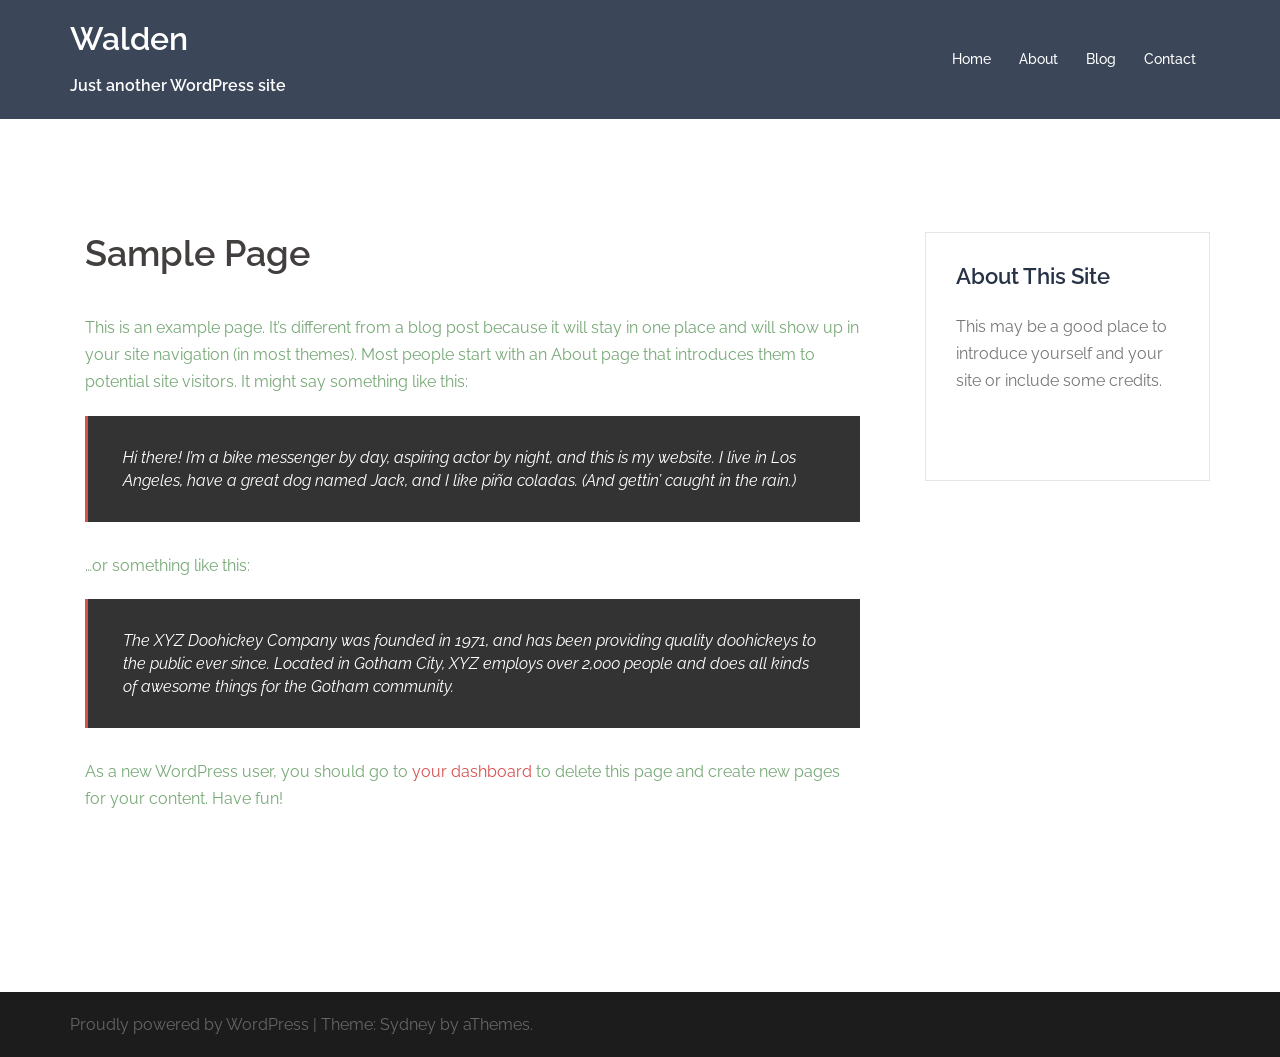
<file: index.html>
<!DOCTYPE html>
<html lang="en-US">
<head>
<meta charset="UTF-8">
<meta name="viewport" content="width=device-width, initial-scale=1">



<title>Walden – Just another WordPress site</title>
<link rel="dns-prefetch" href="//fonts.googleapis.com">
<link rel="dns-prefetch" href="//s.w.org">



<link rel="stylesheet" id="sydney-bootstrap-css" href="https://edgarodriguez.github.io/walden/wp-content/themes/sydney/css/bootstrap/bootstrap.min.css" type="text/css" media="all">
<link rel="stylesheet" id="wp-block-library-css" href="https://edgarodriguez.github.io/walden/wp-includes/css/dist/block-library/style.min.css" type="text/css" media="all">
<link rel="stylesheet" id="sydney-google-fonts-css" href="https://fonts.googleapis.com/css?family=Raleway%3A400%2C600&subset=latin&display=swap" type="text/css" media="all">
<link rel="stylesheet" id="sydney-style-css" href="https://edgarodriguez.github.io/walden/wp-content/themes/sydney/style.css" type="text/css" media="all">
<style id="sydney-style-inline-css" type="text/css">
.site-header { background-color:rgba(38,50,70,0.9);}
body, #mainnav ul ul a { font-family:Raleway;}
h1, h2, h3, h4, h5, h6, #mainnav ul li a, .portfolio-info, .roll-testimonials .name, .roll-team .team-content .name, .roll-team .team-item .team-pop .name, .roll-tabs .menu-tab li a, .roll-testimonials .name, .roll-project .project-filter li a, .roll-button, .roll-counter .name-count, .roll-counter .numb-count button, input[type="button"], input[type="reset"], input[type="submit"] { font-family:Raleway;}
.site-title { font-size:32px; }
.site-description { font-size:16px; }
#mainnav ul li a { font-size:14px; }
h1 { font-size:52px; }
h2 { font-size:42px; }
h3 { font-size:32px; }
h4 { font-size:25px; }
h5 { font-size:20px; }
h6 { font-size:18px; }
body { font-size:16px; }
.single .hentry .title-post { font-size:36px; }
.header-image { background-size:cover;}
.header-image { height:300px; }
.go-top:hover svg,.sydney_contact_info_widget span { fill:#d65050;}
.site-header.float-header { background-color:rgba(0,0,0,0.9);}
@media only screen and (max-width: 1024px) { .site-header { background-color:#000000;}}
.site-title a, .site-title a:hover { color:#ffffff}
.site-description { color:#ffffff}
#mainnav ul li a, #mainnav ul li::before { color:#ffffff}
#mainnav .sub-menu li a { color:#ffffff}
#mainnav .sub-menu li a { background:#1c1c1c}
.text-slider .maintitle, .text-slider .subtitle { color:#ffffff}
body { color:#77a877}
#secondary { background-color:#ffffff}
#secondary, #secondary a { color:#767676}
.footer-widgets { background-color:#252525}
.btn-menu .sydney-svg-icon { fill:#ffffff}
#mainnav ul li a:hover { color:#d65050}
.site-footer { background-color:#1c1c1c}
.site-footer,.site-footer a { color:#666666}
.overlay { background-color:#000000}
.page-wrap { padding-top:83px;}
.page-wrap { padding-bottom:100px;}
@media only screen and (max-width: 1025px) {		
			.mobile-slide {
				display: block;
			}
			.slide-item {
				background-image: none !important;
			}
			.header-slider {
			}
			.slide-item {
				height: auto !important;
			}
			.slide-inner {
				min-height: initial;
			} 
		}
@media only screen and (max-width: 780px) { 
    	h1 { font-size: 32px;}
		h2 { font-size: 28px;}
		h3 { font-size: 22px;}
		h4 { font-size: 18px;}
		h5 { font-size: 16px;}
		h6 { font-size: 14px;}
    }

</style>

<script type="text/javascript" src="https://edgarodriguez.github.io/walden/wp-includes/js/jquery/jquery.js"></script>
<script type="text/javascript" src="https://edgarodriguez.github.io/walden/wp-includes/js/jquery/jquery-migrate.min.js"></script>







</head>

<body class="home page-template-default page page-id-2">

	<div class="preloader">
	    <div class="spinner">
	        <div class="pre-bounce1"></div>
	        <div class="pre-bounce2"></div>
	    </div>
	</div>
	
<div id="page" class="hfeed site">
	<a class="skip-link screen-reader-text" href="#content">Skip to content</a>

		
	<div class="header-clone"></div>

	
	<header id="masthead" class="site-header" role="banner">
		<div class="header-wrap">
            <div class="container">
                <div class="row">
				<div class="col-md-4 col-sm-8 col-xs-12">
		        					<h1 class="site-title"><a href="https://edgarodriguez.github.io/walden/" rel="home">Walden</a></h1>
					<h2 class="site-description">Just another WordPress site</h2>	        
		        				</div>
				<div class="col-md-8 col-sm-4 col-xs-12">
					<div class="btn-menu"><i class="sydney-svg-icon"><svg xmlns="http://www.w3.org/2000/svg" viewbox="0 0 448 512"><path d="M16 132h416c8.837 0 16-7.163 16-16V76c0-8.837-7.163-16-16-16H16C7.163 60 0 67.163 0 76v40c0 8.837 7.163 16 16 16zm0 160h416c8.837 0 16-7.163 16-16v-40c0-8.837-7.163-16-16-16H16c-8.837 0-16 7.163-16 16v40c0 8.837 7.163 16 16 16zm0 160h416c8.837 0 16-7.163 16-16v-40c0-8.837-7.163-16-16-16H16c-8.837 0-16 7.163-16 16v40c0 8.837 7.163 16 16 16z"></path></svg></i></div>
					<nav id="mainnav" class="mainnav" role="navigation">
						<div class="menu-primary-2-container"><ul id="menu-primary-2" class="menu"><li id="menu-item-19" class="menu-item menu-item-type-custom menu-item-object-custom current-menu-item current_page_item menu-item-home menu-item-19"><a href="https://edgarodriguez.github.io/walden/" aria-current="page">Home</a></li>
<li id="menu-item-20" class="menu-item menu-item-type-post_type menu-item-object-page menu-item-20"><a href="https://edgarodriguez.github.io/walden/about/">About</a></li>
<li id="menu-item-21" class="menu-item menu-item-type-post_type menu-item-object-page menu-item-21"><a href="https://edgarodriguez.github.io/walden/blog/">Blog</a></li>
<li id="menu-item-22" class="menu-item menu-item-type-post_type menu-item-object-page menu-item-22"><a href="https://edgarodriguez.github.io/walden/contact/">Contact</a></li>
</ul></div>					</nav>
				</div>
				</div>
			</div>
		</div>
	</header>

	
	<div class="sydney-hero-area">
				<div class="header-image">
			<div class="overlay"></div>			<img class="header-inner" src="https://edgarodriguez.github.io/walden/wp-content/themes/sydney/images/header.jpg" width="1920" alt="Walden" title="Walden">
		</div>
		
			</div>

	
	<div id="content" class="page-wrap">
		<div class="container content-wrapper">
			<div class="row">	
	<div id="primary" class="content-area col-md-9">
		<main id="main" class="post-wrap" role="main">

			
				
<article id="post-2" class="post-2 page type-page status-publish hentry">
	<header class="entry-header">
		<h1 class="title-post entry-title">Sample Page</h1>	</header>

	
	<div class="entry-content">
		
<p>This is an example page. It’s different from a blog post because it will stay in one place and will show up in your site navigation (in most themes). Most people start with an About page that introduces them to potential site visitors. It might say something like this:</p>



<blockquote class="wp-block-quote"><p>Hi there! I’m a bike messenger by day, aspiring actor by night, and this is my website. I live in Los Angeles, have a great dog named Jack, and I like piña coladas. (And gettin’ caught in the rain.)</p></blockquote>



<p>…or something like this:</p>



<blockquote class="wp-block-quote"><p>The XYZ Doohickey Company was founded in 1971, and has been providing quality doohickeys to the public ever since. Located in Gotham City, XYZ employs over 2,000 people and does all kinds of awesome things for the Gotham community.</p></blockquote>



<p>As a new WordPress user, you should go to <a href="https://edgarodriguez.github.io/walden/wp-admin/">your dashboard</a> to delete this page and create new pages for your content. Have fun!</p>
			</div>

	<footer class="entry-footer">
			</footer>
</article>

				
			
		</main>
	</div>


<div id="secondary" class="widget-area col-md-3" role="complementary">
	<aside id="text-2" class="widget widget_text"><h3 class="widget-title">About This Site</h3>			<div class="textwidget"><p>This may be a good place to introduce yourself and your site or include some credits.</p>
</div>
		</aside></div>
			</div>
		</div>
	</div>

	
	
    <a class="go-top"><i class="sydney-svg-icon"><svg xmlns="http://www.w3.org/2000/svg" viewbox="0 0 448 512"><path d="M240.971 130.524l194.343 194.343c9.373 9.373 9.373 24.569 0 33.941l-22.667 22.667c-9.357 9.357-24.522 9.375-33.901.04L224 227.495 69.255 381.516c-9.379 9.335-24.544 9.317-33.901-.04l-22.667-22.667c-9.373-9.373-9.373-24.569 0-33.941L207.03 130.525c9.372-9.373 24.568-9.373 33.941-.001z"></path></svg></i></a>
		
	<footer id="colophon" class="site-footer" role="contentinfo">
		<div class="site-info container">
			<a href="https://wordpress.org/">Proudly powered by WordPress</a>
			<span class="sep"> | </span>
			Theme: <a href="https://athemes.com/theme/sydney" rel="nofollow">Sydney</a> by aThemes.		</div>
	</footer>

	
</div>

<script type="text/javascript" src="https://edgarodriguez.github.io/walden/wp-content/themes/sydney/js/scripts.js"></script>
<script type="text/javascript" src="https://edgarodriguez.github.io/walden/wp-content/themes/sydney/js/main.min.js"></script>
	<script>
	/(trident|msie)/i.test(navigator.userAgent)&&document.getElementById&&window.addEventListener&&window.addEventListener("hashchange",function(){var t,e=location.hash.substring(1);/^[A-z0-9_-]+$/.test(e)&&(t=document.getElementById(e))&&(/^(?:a|select|input|button|textarea)$/i.test(t.tagName)||(t.tabIndex=-1),t.focus())},!1);
	</script>
	
</body>
</html>
</file>
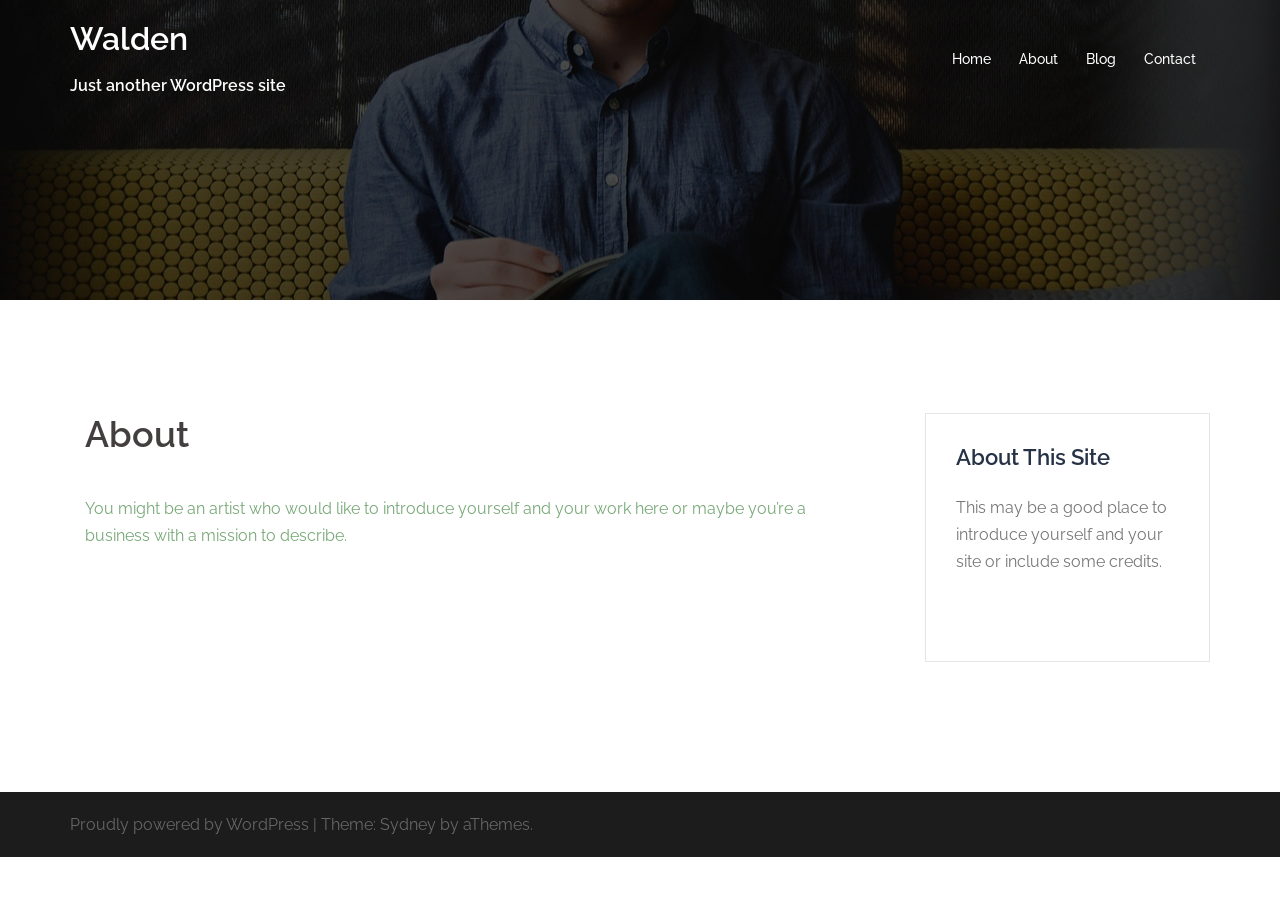
<file: about/index.html>
<!DOCTYPE html>
<html lang="en-US">
<head>
<meta charset="UTF-8">
<meta name="viewport" content="width=device-width, initial-scale=1">



<title>About – Walden</title>
<link rel="dns-prefetch" href="//fonts.googleapis.com">
<link rel="dns-prefetch" href="//s.w.org">


<link rel="stylesheet" id="sydney-bootstrap-css" href="https://edgarodriguez.github.io/walden/wp-content/themes/sydney/css/bootstrap/bootstrap.min.css" type="text/css" media="all">
<link rel="stylesheet" id="wp-block-library-css" href="https://edgarodriguez.github.io/walden/wp-includes/css/dist/block-library/style.min.css" type="text/css" media="all">
<link rel="stylesheet" id="sydney-google-fonts-css" href="https://fonts.googleapis.com/css?family=Raleway%3A400%2C600&subset=latin&display=swap" type="text/css" media="all">
<link rel="stylesheet" id="sydney-style-css" href="https://edgarodriguez.github.io/walden/wp-content/themes/sydney/style.css" type="text/css" media="all">
<style id="sydney-style-inline-css" type="text/css">
body, #mainnav ul ul a { font-family:Raleway;}
h1, h2, h3, h4, h5, h6, #mainnav ul li a, .portfolio-info, .roll-testimonials .name, .roll-team .team-content .name, .roll-team .team-item .team-pop .name, .roll-tabs .menu-tab li a, .roll-testimonials .name, .roll-project .project-filter li a, .roll-button, .roll-counter .name-count, .roll-counter .numb-count button, input[type="button"], input[type="reset"], input[type="submit"] { font-family:Raleway;}
.site-title { font-size:32px; }
.site-description { font-size:16px; }
#mainnav ul li a { font-size:14px; }
h1 { font-size:52px; }
h2 { font-size:42px; }
h3 { font-size:32px; }
h4 { font-size:25px; }
h5 { font-size:20px; }
h6 { font-size:18px; }
body { font-size:16px; }
.single .hentry .title-post { font-size:36px; }
.header-image { background-size:cover;}
.header-image { height:300px; }
.go-top:hover svg,.sydney_contact_info_widget span { fill:#d65050;}
.site-header.float-header { background-color:rgba(0,0,0,0.9);}
@media only screen and (max-width: 1024px) { .site-header { background-color:#000000;}}
.site-title a, .site-title a:hover { color:#ffffff}
.site-description { color:#ffffff}
#mainnav ul li a, #mainnav ul li::before { color:#ffffff}
#mainnav .sub-menu li a { color:#ffffff}
#mainnav .sub-menu li a { background:#1c1c1c}
.text-slider .maintitle, .text-slider .subtitle { color:#ffffff}
body { color:#77a877}
#secondary { background-color:#ffffff}
#secondary, #secondary a { color:#767676}
.footer-widgets { background-color:#252525}
.btn-menu .sydney-svg-icon { fill:#ffffff}
#mainnav ul li a:hover { color:#d65050}
.site-footer { background-color:#1c1c1c}
.site-footer,.site-footer a { color:#666666}
.overlay { background-color:#000000}
.page-wrap { padding-top:83px;}
.page-wrap { padding-bottom:100px;}
@media only screen and (max-width: 1025px) {		
			.mobile-slide {
				display: block;
			}
			.slide-item {
				background-image: none !important;
			}
			.header-slider {
			}
			.slide-item {
				height: auto !important;
			}
			.slide-inner {
				min-height: initial;
			} 
		}
@media only screen and (max-width: 780px) { 
    	h1 { font-size: 32px;}
		h2 { font-size: 28px;}
		h3 { font-size: 22px;}
		h4 { font-size: 18px;}
		h5 { font-size: 16px;}
		h6 { font-size: 14px;}
    }

</style>

<script type="text/javascript" src="https://edgarodriguez.github.io/walden/wp-includes/js/jquery/jquery.js"></script>
<script type="text/javascript" src="https://edgarodriguez.github.io/walden/wp-includes/js/jquery/jquery-migrate.min.js"></script>







	<style type="text/css">
		.header-image {
			background-image: url(https://edgarodriguez.github.io/walden/wp-content/themes/sydney/images/header.jpg);
			display: block;
		}
		@media only screen and (max-width: 1024px) {
			.header-inner {
				display: block;
			}
			.header-image {
				background-image: none;
				height: auto !important;
			}		
		}
	</style>
	</head>

<body class="page-template-default page page-id-7">

	<div class="preloader">
	    <div class="spinner">
	        <div class="pre-bounce1"></div>
	        <div class="pre-bounce2"></div>
	    </div>
	</div>
	
<div id="page" class="hfeed site">
	<a class="skip-link screen-reader-text" href="#content">Skip to content</a>

	
	<header id="masthead" class="site-header" role="banner">
		<div class="header-wrap">
            <div class="container">
                <div class="row">
				<div class="col-md-4 col-sm-8 col-xs-12">
		        					<h1 class="site-title"><a href="https://edgarodriguez.github.io/walden/" rel="home">Walden</a></h1>
					<h2 class="site-description">Just another WordPress site</h2>	        
		        				</div>
				<div class="col-md-8 col-sm-4 col-xs-12">
					<div class="btn-menu"><i class="sydney-svg-icon"><svg xmlns="http://www.w3.org/2000/svg" viewbox="0 0 448 512"><path d="M16 132h416c8.837 0 16-7.163 16-16V76c0-8.837-7.163-16-16-16H16C7.163 60 0 67.163 0 76v40c0 8.837 7.163 16 16 16zm0 160h416c8.837 0 16-7.163 16-16v-40c0-8.837-7.163-16-16-16H16c-8.837 0-16 7.163-16 16v40c0 8.837 7.163 16 16 16zm0 160h416c8.837 0 16-7.163 16-16v-40c0-8.837-7.163-16-16-16H16c-8.837 0-16 7.163-16 16v40c0 8.837 7.163 16 16 16z"></path></svg></i></div>
					<nav id="mainnav" class="mainnav" role="navigation">
						<div class="menu-primary-2-container"><ul id="menu-primary-2" class="menu"><li id="menu-item-19" class="menu-item menu-item-type-custom menu-item-object-custom menu-item-home menu-item-19"><a href="https://edgarodriguez.github.io/walden/">Home</a></li>
<li id="menu-item-20" class="menu-item menu-item-type-post_type menu-item-object-page current-menu-item page_item page-item-7 current_page_item menu-item-20"><a href="https://edgarodriguez.github.io/walden/about/" aria-current="page">About</a></li>
<li id="menu-item-21" class="menu-item menu-item-type-post_type menu-item-object-page menu-item-21"><a href="https://edgarodriguez.github.io/walden/blog/">Blog</a></li>
<li id="menu-item-22" class="menu-item menu-item-type-post_type menu-item-object-page menu-item-22"><a href="https://edgarodriguez.github.io/walden/contact/">Contact</a></li>
</ul></div>					</nav>
				</div>
				</div>
			</div>
		</div>
	</header>

	
	<div class="sydney-hero-area">
				<div class="header-image">
			<div class="overlay"></div>			<img class="header-inner" src="https://edgarodriguez.github.io/walden/wp-content/themes/sydney/images/header.jpg" width="1920" alt="Walden" title="Walden">
		</div>
		
			</div>

	
	<div id="content" class="page-wrap">
		<div class="container content-wrapper">
			<div class="row">	
	<div id="primary" class="content-area col-md-9">
		<main id="main" class="post-wrap" role="main">

			
				
<article id="post-7" class="post-7 page type-page status-publish hentry">
	<header class="entry-header">
		<h1 class="title-post entry-title">About</h1>	</header>

	
	<div class="entry-content">
		
<p>You might be an artist who would like to introduce yourself and your work here or maybe you’re a business with a mission to describe.</p>
			</div>

	<footer class="entry-footer">
			</footer>
</article>

				
			
		</main>
	</div>


<div id="secondary" class="widget-area col-md-3" role="complementary">
	<aside id="text-2" class="widget widget_text"><h3 class="widget-title">About This Site</h3>			<div class="textwidget"><p>This may be a good place to introduce yourself and your site or include some credits.</p>
</div>
		</aside></div>
			</div>
		</div>
	</div>

	
	
    <a class="go-top"><i class="sydney-svg-icon"><svg xmlns="http://www.w3.org/2000/svg" viewbox="0 0 448 512"><path d="M240.971 130.524l194.343 194.343c9.373 9.373 9.373 24.569 0 33.941l-22.667 22.667c-9.357 9.357-24.522 9.375-33.901.04L224 227.495 69.255 381.516c-9.379 9.335-24.544 9.317-33.901-.04l-22.667-22.667c-9.373-9.373-9.373-24.569 0-33.941L207.03 130.525c9.372-9.373 24.568-9.373 33.941-.001z"></path></svg></i></a>
		
	<footer id="colophon" class="site-footer" role="contentinfo">
		<div class="site-info container">
			<a href="https://wordpress.org/">Proudly powered by WordPress</a>
			<span class="sep"> | </span>
			Theme: <a href="https://athemes.com/theme/sydney" rel="nofollow">Sydney</a> by aThemes.		</div>
	</footer>

	
</div>

<script type="text/javascript" src="https://edgarodriguez.github.io/walden/wp-content/themes/sydney/js/scripts.js"></script>
<script type="text/javascript" src="https://edgarodriguez.github.io/walden/wp-content/themes/sydney/js/main.min.js"></script>
	<script>
	/(trident|msie)/i.test(navigator.userAgent)&&document.getElementById&&window.addEventListener&&window.addEventListener("hashchange",function(){var t,e=location.hash.substring(1);/^[A-z0-9_-]+$/.test(e)&&(t=document.getElementById(e))&&(/^(?:a|select|input|button|textarea)$/i.test(t.tagName)||(t.tabIndex=-1),t.focus())},!1);
	</script>
	
</body>
</html>
</file>
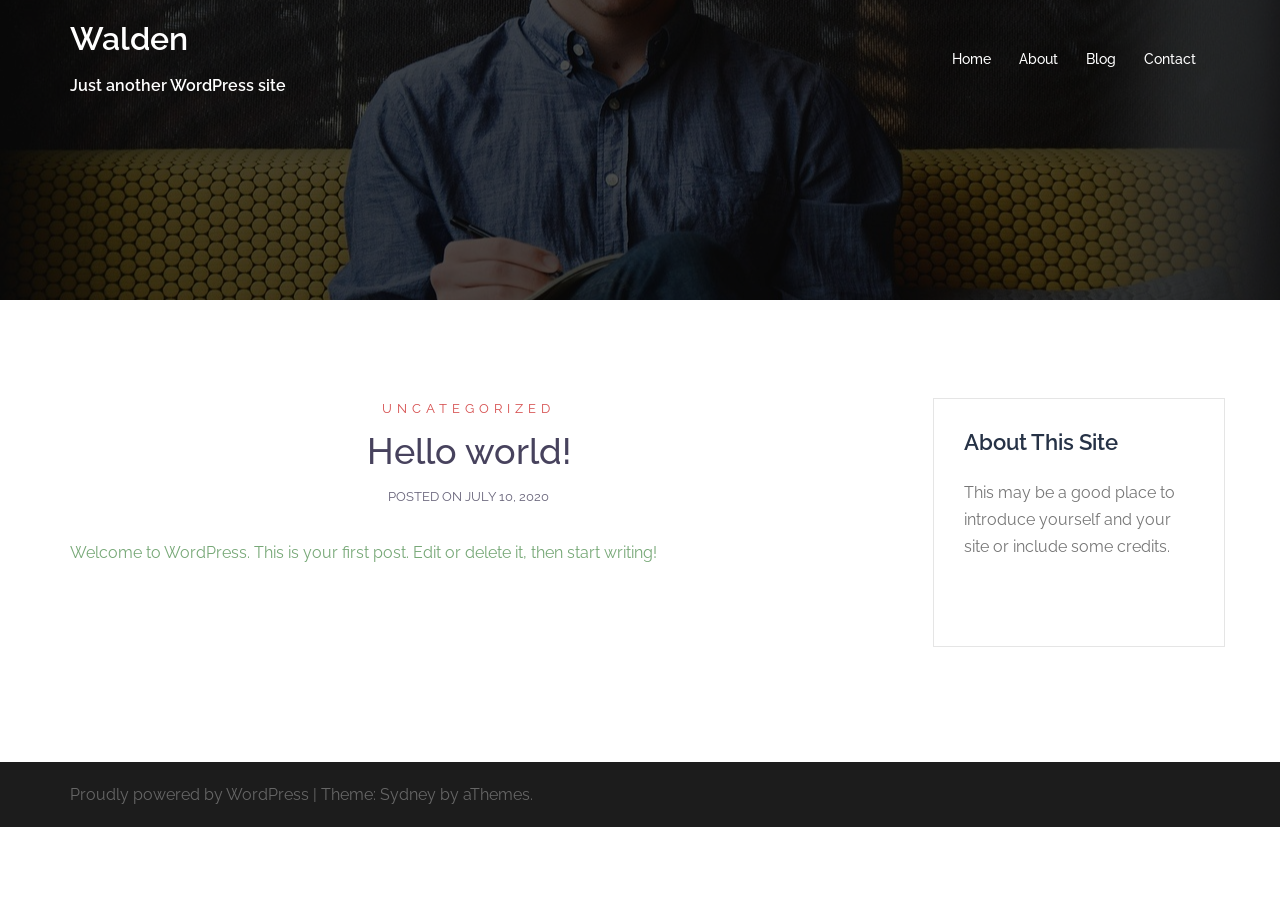
<file: blog/index.html>
<!DOCTYPE html>
<html lang="en-US">
<head>
<meta charset="UTF-8">
<meta name="viewport" content="width=device-width, initial-scale=1">



<title>Blog – Walden</title>
<link rel="dns-prefetch" href="//fonts.googleapis.com">
<link rel="dns-prefetch" href="//s.w.org">


<link rel="stylesheet" id="sydney-bootstrap-css" href="https://edgarodriguez.github.io/walden/wp-content/themes/sydney/css/bootstrap/bootstrap.min.css" type="text/css" media="all">
<link rel="stylesheet" id="wp-block-library-css" href="https://edgarodriguez.github.io/walden/wp-includes/css/dist/block-library/style.min.css" type="text/css" media="all">
<link rel="stylesheet" id="sydney-google-fonts-css" href="https://fonts.googleapis.com/css?family=Raleway%3A400%2C600&subset=latin&display=swap" type="text/css" media="all">
<link rel="stylesheet" id="sydney-style-css" href="https://edgarodriguez.github.io/walden/wp-content/themes/sydney/style.css" type="text/css" media="all">
<style id="sydney-style-inline-css" type="text/css">
body, #mainnav ul ul a { font-family:Raleway;}
h1, h2, h3, h4, h5, h6, #mainnav ul li a, .portfolio-info, .roll-testimonials .name, .roll-team .team-content .name, .roll-team .team-item .team-pop .name, .roll-tabs .menu-tab li a, .roll-testimonials .name, .roll-project .project-filter li a, .roll-button, .roll-counter .name-count, .roll-counter .numb-count button, input[type="button"], input[type="reset"], input[type="submit"] { font-family:Raleway;}
.site-title { font-size:32px; }
.site-description { font-size:16px; }
#mainnav ul li a { font-size:14px; }
h1 { font-size:52px; }
h2 { font-size:42px; }
h3 { font-size:32px; }
h4 { font-size:25px; }
h5 { font-size:20px; }
h6 { font-size:18px; }
body { font-size:16px; }
.single .hentry .title-post { font-size:36px; }
.header-image { background-size:cover;}
.header-image { height:300px; }
.go-top:hover svg,.sydney_contact_info_widget span { fill:#d65050;}
.site-header.float-header { background-color:rgba(0,0,0,0.9);}
@media only screen and (max-width: 1024px) { .site-header { background-color:#000000;}}
.site-title a, .site-title a:hover { color:#ffffff}
.site-description { color:#ffffff}
#mainnav ul li a, #mainnav ul li::before { color:#ffffff}
#mainnav .sub-menu li a { color:#ffffff}
#mainnav .sub-menu li a { background:#1c1c1c}
.text-slider .maintitle, .text-slider .subtitle { color:#ffffff}
body { color:#77a877}
#secondary { background-color:#ffffff}
#secondary, #secondary a { color:#767676}
.footer-widgets { background-color:#252525}
.btn-menu .sydney-svg-icon { fill:#ffffff}
#mainnav ul li a:hover { color:#d65050}
.site-footer { background-color:#1c1c1c}
.site-footer,.site-footer a { color:#666666}
.overlay { background-color:#000000}
.page-wrap { padding-top:83px;}
.page-wrap { padding-bottom:100px;}
@media only screen and (max-width: 1025px) {		
			.mobile-slide {
				display: block;
			}
			.slide-item {
				background-image: none !important;
			}
			.header-slider {
			}
			.slide-item {
				height: auto !important;
			}
			.slide-inner {
				min-height: initial;
			} 
		}
@media only screen and (max-width: 780px) { 
    	h1 { font-size: 32px;}
		h2 { font-size: 28px;}
		h3 { font-size: 22px;}
		h4 { font-size: 18px;}
		h5 { font-size: 16px;}
		h6 { font-size: 14px;}
    }

</style>

<script type="text/javascript" src="https://edgarodriguez.github.io/walden/wp-includes/js/jquery/jquery.js"></script>
<script type="text/javascript" src="https://edgarodriguez.github.io/walden/wp-includes/js/jquery/jquery-migrate.min.js"></script>



	<style type="text/css">
		.header-image {
			background-image: url(https://edgarodriguez.github.io/walden/wp-content/themes/sydney/images/header.jpg);
			display: block;
		}
		@media only screen and (max-width: 1024px) {
			.header-inner {
				display: block;
			}
			.header-image {
				background-image: none;
				height: auto !important;
			}		
		}
	</style>
	</head>

<body class="blog">

	<div class="preloader">
	    <div class="spinner">
	        <div class="pre-bounce1"></div>
	        <div class="pre-bounce2"></div>
	    </div>
	</div>
	
<div id="page" class="hfeed site">
	<a class="skip-link screen-reader-text" href="#content">Skip to content</a>

	
	<header id="masthead" class="site-header" role="banner">
		<div class="header-wrap">
            <div class="container">
                <div class="row">
				<div class="col-md-4 col-sm-8 col-xs-12">
		        					<h1 class="site-title"><a href="https://edgarodriguez.github.io/walden/" rel="home">Walden</a></h1>
					<h2 class="site-description">Just another WordPress site</h2>	        
		        				</div>
				<div class="col-md-8 col-sm-4 col-xs-12">
					<div class="btn-menu"><i class="sydney-svg-icon"><svg xmlns="http://www.w3.org/2000/svg" viewbox="0 0 448 512"><path d="M16 132h416c8.837 0 16-7.163 16-16V76c0-8.837-7.163-16-16-16H16C7.163 60 0 67.163 0 76v40c0 8.837 7.163 16 16 16zm0 160h416c8.837 0 16-7.163 16-16v-40c0-8.837-7.163-16-16-16H16c-8.837 0-16 7.163-16 16v40c0 8.837 7.163 16 16 16zm0 160h416c8.837 0 16-7.163 16-16v-40c0-8.837-7.163-16-16-16H16c-8.837 0-16 7.163-16 16v40c0 8.837 7.163 16 16 16z"></path></svg></i></div>
					<nav id="mainnav" class="mainnav" role="navigation">
						<div class="menu-primary-2-container"><ul id="menu-primary-2" class="menu"><li id="menu-item-19" class="menu-item menu-item-type-custom menu-item-object-custom menu-item-home menu-item-19"><a href="https://edgarodriguez.github.io/walden/">Home</a></li>
<li id="menu-item-20" class="menu-item menu-item-type-post_type menu-item-object-page menu-item-20"><a href="https://edgarodriguez.github.io/walden/about/">About</a></li>
<li id="menu-item-21" class="menu-item menu-item-type-post_type menu-item-object-page current-menu-item page_item page-item-9 current_page_item current_page_parent menu-item-21"><a href="https://edgarodriguez.github.io/walden/blog/" aria-current="page">Blog</a></li>
<li id="menu-item-22" class="menu-item menu-item-type-post_type menu-item-object-page menu-item-22"><a href="https://edgarodriguez.github.io/walden/contact/">Contact</a></li>
</ul></div>					</nav>
				</div>
				</div>
			</div>
		</div>
	</header>

	
	<div class="sydney-hero-area">
				<div class="header-image">
			<div class="overlay"></div>			<img class="header-inner" src="https://edgarodriguez.github.io/walden/wp-content/themes/sydney/images/header.jpg" width="1920" alt="Walden" title="Walden">
		</div>
		
			</div>

	
	<div id="content" class="page-wrap">
		<div class="container content-wrapper">
			<div class="row">	
	
	<div id="primary" class="content-area col-md-9 classic-alt">

				
		<main id="main" class="post-wrap" role="main">

		
		<div class="posts-layout">
			
				
<article id="post-1" class="post-1 post type-post status-publish format-standard hentry category-uncategorized">

	<header class="entry-header">
				<div class="meta-post">
			<a href="https://edgarodriguez.github.io/walden/category/uncategorized/" title="Uncategorized" class="post-cat">Uncategorized</a>		</div>
				<h2 class="title-post entry-title"><a href="https://edgarodriguez.github.io/walden/2020/07/10/hello-world/" rel="bookmark">Hello world!</a></h2>		<span class="posted-on">Posted on <a href="https://edgarodriguez.github.io/walden/2020/07/10/hello-world/" rel="bookmark"><time class="entry-date published updated" datetime="2020-07-10T23:29:39+00:00">July 10, 2020</time></a></span>	</header>

		
	<div class="entry-post">
					<p>Welcome to WordPress. This is your first post. Edit or delete it, then start writing!</p>
		
			</div>

	<footer class="entry-footer">
			</footer>
</article>
					</div>

		
		
		</main>
	</div>

	

<div id="secondary" class="widget-area col-md-3" role="complementary">
	<aside id="text-2" class="widget widget_text"><h3 class="widget-title">About This Site</h3>			<div class="textwidget"><p>This may be a good place to introduce yourself and your site or include some credits.</p>
</div>
		</aside></div>
			</div>
		</div>
	</div>

	
	
    <a class="go-top"><i class="sydney-svg-icon"><svg xmlns="http://www.w3.org/2000/svg" viewbox="0 0 448 512"><path d="M240.971 130.524l194.343 194.343c9.373 9.373 9.373 24.569 0 33.941l-22.667 22.667c-9.357 9.357-24.522 9.375-33.901.04L224 227.495 69.255 381.516c-9.379 9.335-24.544 9.317-33.901-.04l-22.667-22.667c-9.373-9.373-9.373-24.569 0-33.941L207.03 130.525c9.372-9.373 24.568-9.373 33.941-.001z"></path></svg></i></a>
		
	<footer id="colophon" class="site-footer" role="contentinfo">
		<div class="site-info container">
			<a href="https://wordpress.org/">Proudly powered by WordPress</a>
			<span class="sep"> | </span>
			Theme: <a href="https://athemes.com/theme/sydney" rel="nofollow">Sydney</a> by aThemes.		</div>
	</footer>

	
</div>

<script type="text/javascript" src="https://edgarodriguez.github.io/walden/wp-content/themes/sydney/js/scripts.js"></script>
<script type="text/javascript" src="https://edgarodriguez.github.io/walden/wp-content/themes/sydney/js/main.min.js"></script>
	<script>
	/(trident|msie)/i.test(navigator.userAgent)&&document.getElementById&&window.addEventListener&&window.addEventListener("hashchange",function(){var t,e=location.hash.substring(1);/^[A-z0-9_-]+$/.test(e)&&(t=document.getElementById(e))&&(/^(?:a|select|input|button|textarea)$/i.test(t.tagName)||(t.tabIndex=-1),t.focus())},!1);
	</script>
	
</body>
</html>
</file>
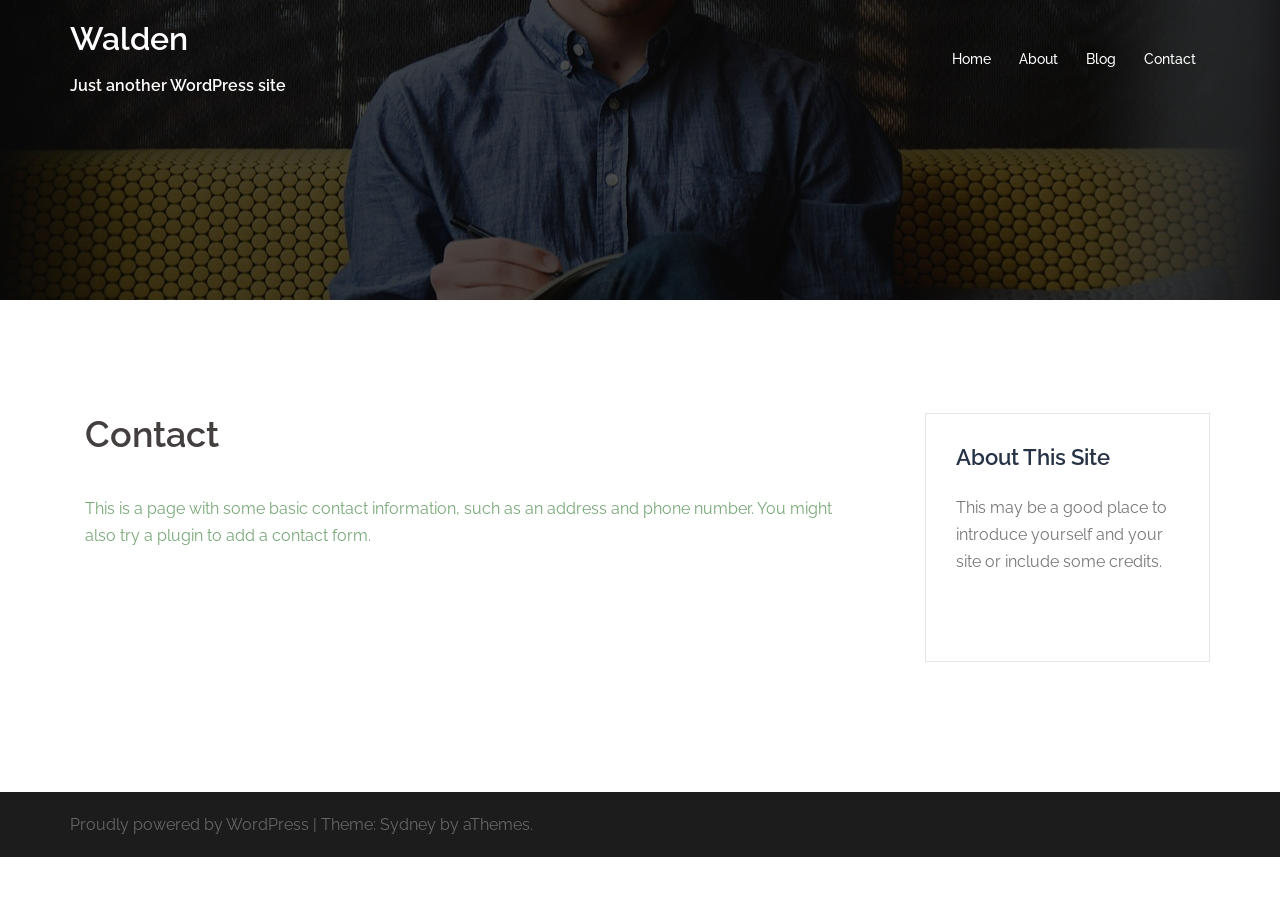
<file: contact/index.html>
<!DOCTYPE html>
<html lang="en-US">
<head>
<meta charset="UTF-8">
<meta name="viewport" content="width=device-width, initial-scale=1">



<title>Contact – Walden</title>
<link rel="dns-prefetch" href="//fonts.googleapis.com">
<link rel="dns-prefetch" href="//s.w.org">


<link rel="stylesheet" id="sydney-bootstrap-css" href="https://edgarodriguez.github.io/walden/wp-content/themes/sydney/css/bootstrap/bootstrap.min.css" type="text/css" media="all">
<link rel="stylesheet" id="wp-block-library-css" href="https://edgarodriguez.github.io/walden/wp-includes/css/dist/block-library/style.min.css" type="text/css" media="all">
<link rel="stylesheet" id="sydney-google-fonts-css" href="https://fonts.googleapis.com/css?family=Raleway%3A400%2C600&subset=latin&display=swap" type="text/css" media="all">
<link rel="stylesheet" id="sydney-style-css" href="https://edgarodriguez.github.io/walden/wp-content/themes/sydney/style.css" type="text/css" media="all">
<style id="sydney-style-inline-css" type="text/css">
body, #mainnav ul ul a { font-family:Raleway;}
h1, h2, h3, h4, h5, h6, #mainnav ul li a, .portfolio-info, .roll-testimonials .name, .roll-team .team-content .name, .roll-team .team-item .team-pop .name, .roll-tabs .menu-tab li a, .roll-testimonials .name, .roll-project .project-filter li a, .roll-button, .roll-counter .name-count, .roll-counter .numb-count button, input[type="button"], input[type="reset"], input[type="submit"] { font-family:Raleway;}
.site-title { font-size:32px; }
.site-description { font-size:16px; }
#mainnav ul li a { font-size:14px; }
h1 { font-size:52px; }
h2 { font-size:42px; }
h3 { font-size:32px; }
h4 { font-size:25px; }
h5 { font-size:20px; }
h6 { font-size:18px; }
body { font-size:16px; }
.single .hentry .title-post { font-size:36px; }
.header-image { background-size:cover;}
.header-image { height:300px; }
.go-top:hover svg,.sydney_contact_info_widget span { fill:#d65050;}
.site-header.float-header { background-color:rgba(0,0,0,0.9);}
@media only screen and (max-width: 1024px) { .site-header { background-color:#000000;}}
.site-title a, .site-title a:hover { color:#ffffff}
.site-description { color:#ffffff}
#mainnav ul li a, #mainnav ul li::before { color:#ffffff}
#mainnav .sub-menu li a { color:#ffffff}
#mainnav .sub-menu li a { background:#1c1c1c}
.text-slider .maintitle, .text-slider .subtitle { color:#ffffff}
body { color:#77a877}
#secondary { background-color:#ffffff}
#secondary, #secondary a { color:#767676}
.footer-widgets { background-color:#252525}
.btn-menu .sydney-svg-icon { fill:#ffffff}
#mainnav ul li a:hover { color:#d65050}
.site-footer { background-color:#1c1c1c}
.site-footer,.site-footer a { color:#666666}
.overlay { background-color:#000000}
.page-wrap { padding-top:83px;}
.page-wrap { padding-bottom:100px;}
@media only screen and (max-width: 1025px) {		
			.mobile-slide {
				display: block;
			}
			.slide-item {
				background-image: none !important;
			}
			.header-slider {
			}
			.slide-item {
				height: auto !important;
			}
			.slide-inner {
				min-height: initial;
			} 
		}
@media only screen and (max-width: 780px) { 
    	h1 { font-size: 32px;}
		h2 { font-size: 28px;}
		h3 { font-size: 22px;}
		h4 { font-size: 18px;}
		h5 { font-size: 16px;}
		h6 { font-size: 14px;}
    }

</style>

<script type="text/javascript" src="https://edgarodriguez.github.io/walden/wp-includes/js/jquery/jquery.js"></script>
<script type="text/javascript" src="https://edgarodriguez.github.io/walden/wp-includes/js/jquery/jquery-migrate.min.js"></script>







	<style type="text/css">
		.header-image {
			background-image: url(https://edgarodriguez.github.io/walden/wp-content/themes/sydney/images/header.jpg);
			display: block;
		}
		@media only screen and (max-width: 1024px) {
			.header-inner {
				display: block;
			}
			.header-image {
				background-image: none;
				height: auto !important;
			}		
		}
	</style>
	</head>

<body class="page-template-default page page-id-8">

	<div class="preloader">
	    <div class="spinner">
	        <div class="pre-bounce1"></div>
	        <div class="pre-bounce2"></div>
	    </div>
	</div>
	
<div id="page" class="hfeed site">
	<a class="skip-link screen-reader-text" href="#content">Skip to content</a>

	
	<header id="masthead" class="site-header" role="banner">
		<div class="header-wrap">
            <div class="container">
                <div class="row">
				<div class="col-md-4 col-sm-8 col-xs-12">
		        					<h1 class="site-title"><a href="https://edgarodriguez.github.io/walden/" rel="home">Walden</a></h1>
					<h2 class="site-description">Just another WordPress site</h2>	        
		        				</div>
				<div class="col-md-8 col-sm-4 col-xs-12">
					<div class="btn-menu"><i class="sydney-svg-icon"><svg xmlns="http://www.w3.org/2000/svg" viewbox="0 0 448 512"><path d="M16 132h416c8.837 0 16-7.163 16-16V76c0-8.837-7.163-16-16-16H16C7.163 60 0 67.163 0 76v40c0 8.837 7.163 16 16 16zm0 160h416c8.837 0 16-7.163 16-16v-40c0-8.837-7.163-16-16-16H16c-8.837 0-16 7.163-16 16v40c0 8.837 7.163 16 16 16zm0 160h416c8.837 0 16-7.163 16-16v-40c0-8.837-7.163-16-16-16H16c-8.837 0-16 7.163-16 16v40c0 8.837 7.163 16 16 16z"></path></svg></i></div>
					<nav id="mainnav" class="mainnav" role="navigation">
						<div class="menu-primary-2-container"><ul id="menu-primary-2" class="menu"><li id="menu-item-19" class="menu-item menu-item-type-custom menu-item-object-custom menu-item-home menu-item-19"><a href="https://edgarodriguez.github.io/walden/">Home</a></li>
<li id="menu-item-20" class="menu-item menu-item-type-post_type menu-item-object-page menu-item-20"><a href="https://edgarodriguez.github.io/walden/about/">About</a></li>
<li id="menu-item-21" class="menu-item menu-item-type-post_type menu-item-object-page menu-item-21"><a href="https://edgarodriguez.github.io/walden/blog/">Blog</a></li>
<li id="menu-item-22" class="menu-item menu-item-type-post_type menu-item-object-page current-menu-item page_item page-item-8 current_page_item menu-item-22"><a href="https://edgarodriguez.github.io/walden/contact/" aria-current="page">Contact</a></li>
</ul></div>					</nav>
				</div>
				</div>
			</div>
		</div>
	</header>

	
	<div class="sydney-hero-area">
				<div class="header-image">
			<div class="overlay"></div>			<img class="header-inner" src="https://edgarodriguez.github.io/walden/wp-content/themes/sydney/images/header.jpg" width="1920" alt="Walden" title="Walden">
		</div>
		
			</div>

	
	<div id="content" class="page-wrap">
		<div class="container content-wrapper">
			<div class="row">	
	<div id="primary" class="content-area col-md-9">
		<main id="main" class="post-wrap" role="main">

			
				
<article id="post-8" class="post-8 page type-page status-publish hentry">
	<header class="entry-header">
		<h1 class="title-post entry-title">Contact</h1>	</header>

	
	<div class="entry-content">
		
<p>This is a page with some basic contact information, such as an address and phone number. You might also try a plugin to add a contact form.</p>
			</div>

	<footer class="entry-footer">
			</footer>
</article>

				
			
		</main>
	</div>


<div id="secondary" class="widget-area col-md-3" role="complementary">
	<aside id="text-2" class="widget widget_text"><h3 class="widget-title">About This Site</h3>			<div class="textwidget"><p>This may be a good place to introduce yourself and your site or include some credits.</p>
</div>
		</aside></div>
			</div>
		</div>
	</div>

	
	
    <a class="go-top"><i class="sydney-svg-icon"><svg xmlns="http://www.w3.org/2000/svg" viewbox="0 0 448 512"><path d="M240.971 130.524l194.343 194.343c9.373 9.373 9.373 24.569 0 33.941l-22.667 22.667c-9.357 9.357-24.522 9.375-33.901.04L224 227.495 69.255 381.516c-9.379 9.335-24.544 9.317-33.901-.04l-22.667-22.667c-9.373-9.373-9.373-24.569 0-33.941L207.03 130.525c9.372-9.373 24.568-9.373 33.941-.001z"></path></svg></i></a>
		
	<footer id="colophon" class="site-footer" role="contentinfo">
		<div class="site-info container">
			<a href="https://wordpress.org/">Proudly powered by WordPress</a>
			<span class="sep"> | </span>
			Theme: <a href="https://athemes.com/theme/sydney" rel="nofollow">Sydney</a> by aThemes.		</div>
	</footer>

	
</div>

<script type="text/javascript" src="https://edgarodriguez.github.io/walden/wp-content/themes/sydney/js/scripts.js"></script>
<script type="text/javascript" src="https://edgarodriguez.github.io/walden/wp-content/themes/sydney/js/main.min.js"></script>
	<script>
	/(trident|msie)/i.test(navigator.userAgent)&&document.getElementById&&window.addEventListener&&window.addEventListener("hashchange",function(){var t,e=location.hash.substring(1);/^[A-z0-9_-]+$/.test(e)&&(t=document.getElementById(e))&&(/^(?:a|select|input|button|textarea)$/i.test(t.tagName)||(t.tabIndex=-1),t.focus())},!1);
	</script>
	
</body>
</html>
</file>
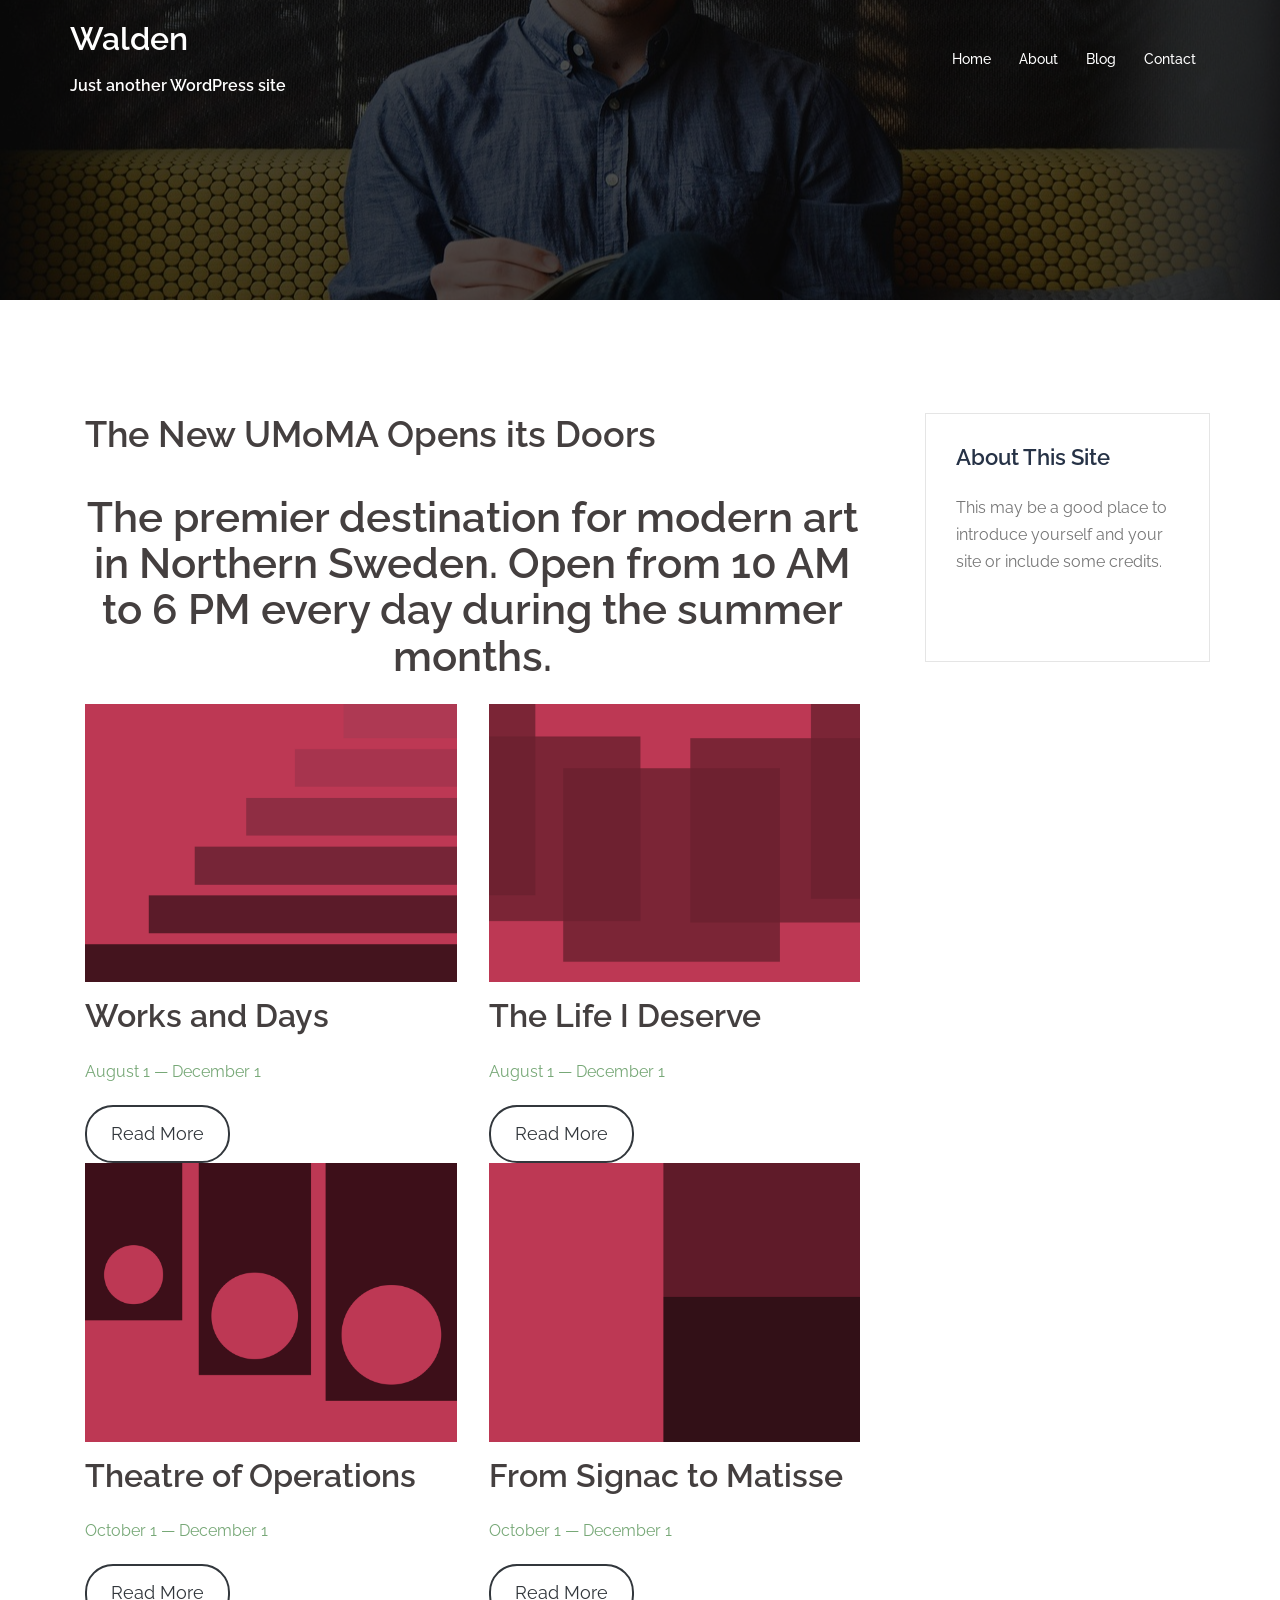
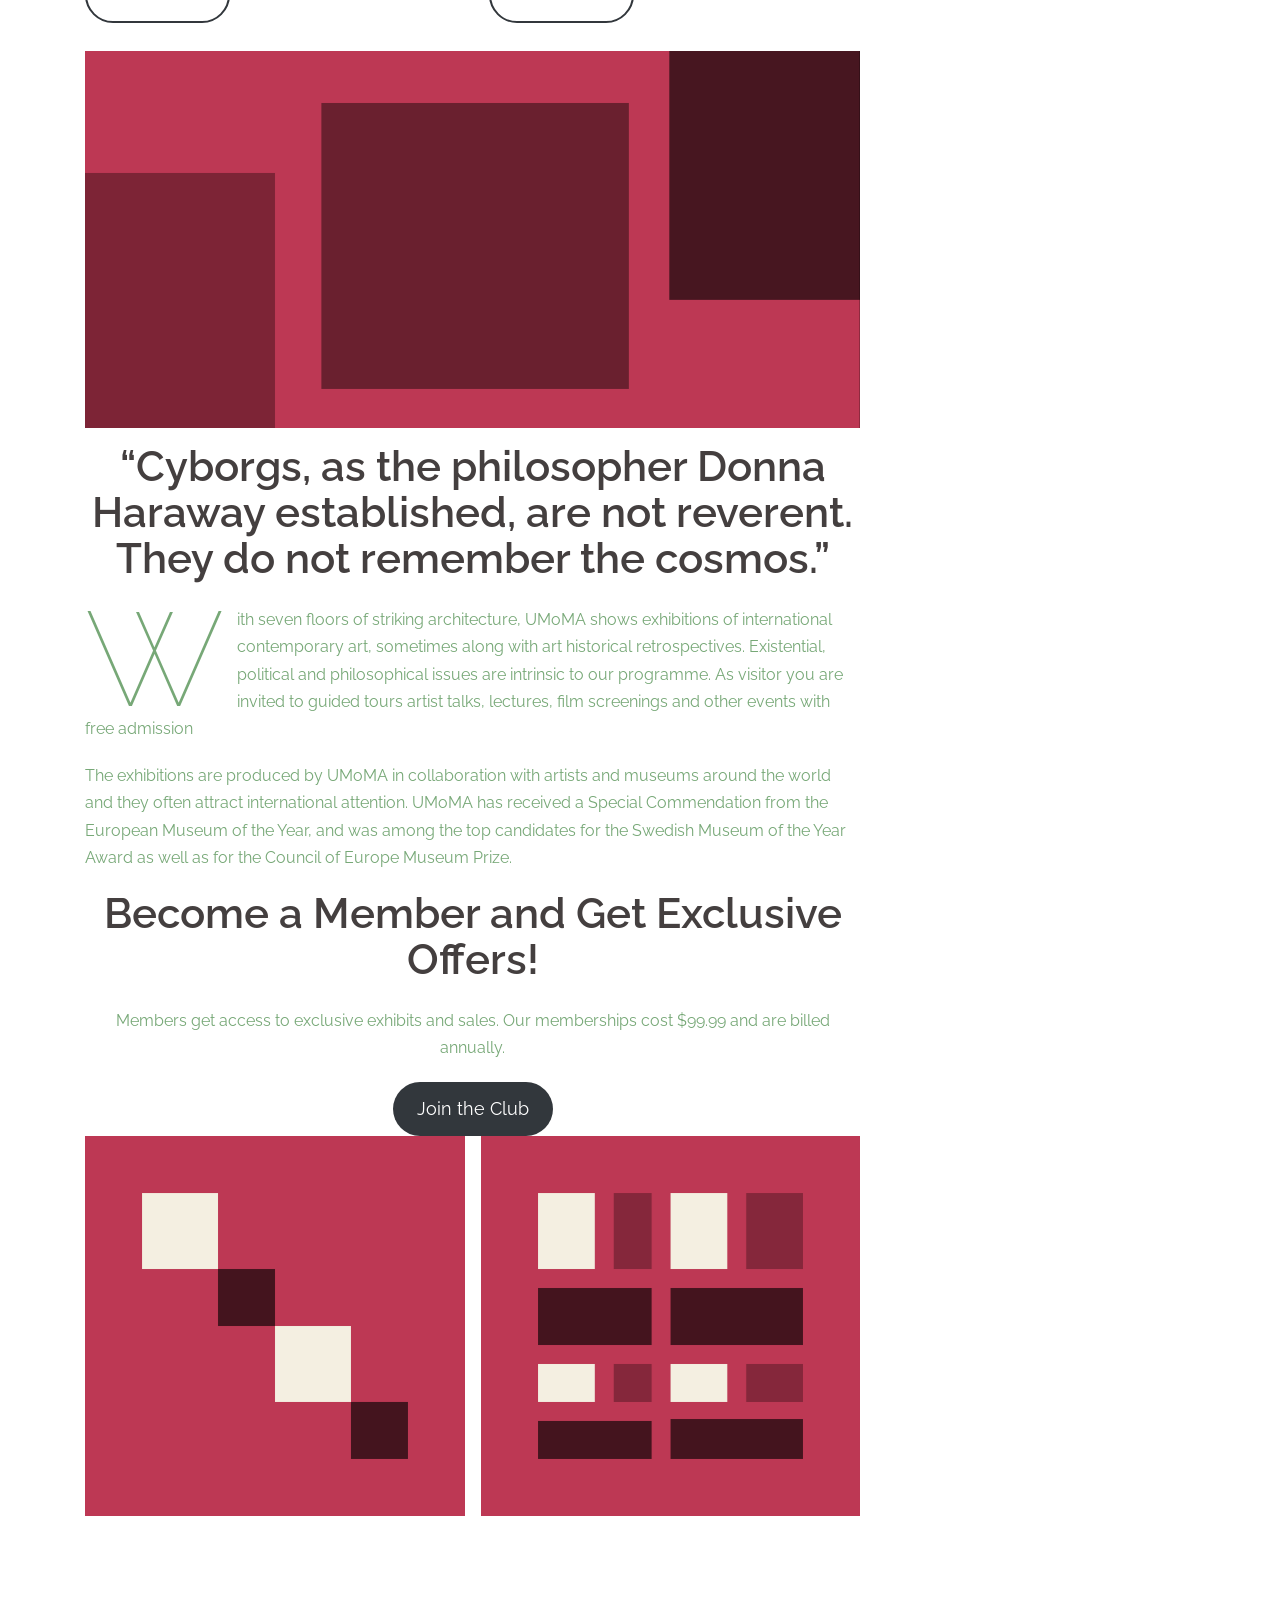
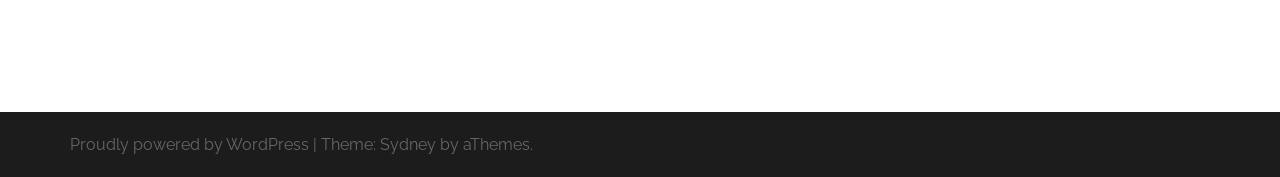
<file: the-new-umoma-opens-its-doors-2/index.html>
<!DOCTYPE html>
<html lang="en-US">
<head>
<meta charset="UTF-8">
<meta name="viewport" content="width=device-width, initial-scale=1">



<title>The New UMoMA Opens its Doors – Walden</title>
<link rel="dns-prefetch" href="//fonts.googleapis.com">
<link rel="dns-prefetch" href="//s.w.org">


<link rel="stylesheet" id="sydney-bootstrap-css" href="https://edgarodriguez.github.io/walden/wp-content/themes/sydney/css/bootstrap/bootstrap.min.css" type="text/css" media="all">
<link rel="stylesheet" id="wp-block-library-css" href="https://edgarodriguez.github.io/walden/wp-includes/css/dist/block-library/style.min.css" type="text/css" media="all">
<link rel="stylesheet" id="sydney-google-fonts-css" href="https://fonts.googleapis.com/css?family=Raleway%3A400%2C600&subset=latin&display=swap" type="text/css" media="all">
<link rel="stylesheet" id="sydney-style-css" href="https://edgarodriguez.github.io/walden/wp-content/themes/sydney/style.css" type="text/css" media="all">
<style id="sydney-style-inline-css" type="text/css">
body, #mainnav ul ul a { font-family:Raleway;}
h1, h2, h3, h4, h5, h6, #mainnav ul li a, .portfolio-info, .roll-testimonials .name, .roll-team .team-content .name, .roll-team .team-item .team-pop .name, .roll-tabs .menu-tab li a, .roll-testimonials .name, .roll-project .project-filter li a, .roll-button, .roll-counter .name-count, .roll-counter .numb-count button, input[type="button"], input[type="reset"], input[type="submit"] { font-family:Raleway;}
.site-title { font-size:32px; }
.site-description { font-size:16px; }
#mainnav ul li a { font-size:14px; }
h1 { font-size:52px; }
h2 { font-size:42px; }
h3 { font-size:32px; }
h4 { font-size:25px; }
h5 { font-size:20px; }
h6 { font-size:18px; }
body { font-size:16px; }
.single .hentry .title-post { font-size:36px; }
.header-image { background-size:cover;}
.header-image { height:300px; }
.go-top:hover svg,.sydney_contact_info_widget span { fill:#d65050;}
.site-header.float-header { background-color:rgba(0,0,0,0.9);}
@media only screen and (max-width: 1024px) { .site-header { background-color:#000000;}}
.site-title a, .site-title a:hover { color:#ffffff}
.site-description { color:#ffffff}
#mainnav ul li a, #mainnav ul li::before { color:#ffffff}
#mainnav .sub-menu li a { color:#ffffff}
#mainnav .sub-menu li a { background:#1c1c1c}
.text-slider .maintitle, .text-slider .subtitle { color:#ffffff}
body { color:#77a877}
#secondary { background-color:#ffffff}
#secondary, #secondary a { color:#767676}
.footer-widgets { background-color:#252525}
.btn-menu .sydney-svg-icon { fill:#ffffff}
#mainnav ul li a:hover { color:#d65050}
.site-footer { background-color:#1c1c1c}
.site-footer,.site-footer a { color:#666666}
.overlay { background-color:#000000}
.page-wrap { padding-top:83px;}
.page-wrap { padding-bottom:100px;}
@media only screen and (max-width: 1025px) {		
			.mobile-slide {
				display: block;
			}
			.slide-item {
				background-image: none !important;
			}
			.header-slider {
			}
			.slide-item {
				height: auto !important;
			}
			.slide-inner {
				min-height: initial;
			} 
		}
@media only screen and (max-width: 780px) { 
    	h1 { font-size: 32px;}
		h2 { font-size: 28px;}
		h3 { font-size: 22px;}
		h4 { font-size: 18px;}
		h5 { font-size: 16px;}
		h6 { font-size: 14px;}
    }

</style>

<script type="text/javascript" src="https://edgarodriguez.github.io/walden/wp-includes/js/jquery/jquery.js"></script>
<script type="text/javascript" src="https://edgarodriguez.github.io/walden/wp-includes/js/jquery/jquery-migrate.min.js"></script>







	<style type="text/css">
		.header-image {
			background-image: url(https://edgarodriguez.github.io/walden/wp-content/themes/sydney/images/header.jpg);
			display: block;
		}
		@media only screen and (max-width: 1024px) {
			.header-inner {
				display: block;
			}
			.header-image {
				background-image: none;
				height: auto !important;
			}		
		}
	</style>
	</head>

<body class="page-template-default page page-id-6">

	<div class="preloader">
	    <div class="spinner">
	        <div class="pre-bounce1"></div>
	        <div class="pre-bounce2"></div>
	    </div>
	</div>
	
<div id="page" class="hfeed site">
	<a class="skip-link screen-reader-text" href="#content">Skip to content</a>

	
	<header id="masthead" class="site-header" role="banner">
		<div class="header-wrap">
            <div class="container">
                <div class="row">
				<div class="col-md-4 col-sm-8 col-xs-12">
		        					<h1 class="site-title"><a href="https://edgarodriguez.github.io/walden/" rel="home">Walden</a></h1>
					<h2 class="site-description">Just another WordPress site</h2>	        
		        				</div>
				<div class="col-md-8 col-sm-4 col-xs-12">
					<div class="btn-menu"><i class="sydney-svg-icon"><svg xmlns="http://www.w3.org/2000/svg" viewbox="0 0 448 512"><path d="M16 132h416c8.837 0 16-7.163 16-16V76c0-8.837-7.163-16-16-16H16C7.163 60 0 67.163 0 76v40c0 8.837 7.163 16 16 16zm0 160h416c8.837 0 16-7.163 16-16v-40c0-8.837-7.163-16-16-16H16c-8.837 0-16 7.163-16 16v40c0 8.837 7.163 16 16 16zm0 160h416c8.837 0 16-7.163 16-16v-40c0-8.837-7.163-16-16-16H16c-8.837 0-16 7.163-16 16v40c0 8.837 7.163 16 16 16z"></path></svg></i></div>
					<nav id="mainnav" class="mainnav" role="navigation">
						<div class="menu-primary-2-container"><ul id="menu-primary-2" class="menu"><li id="menu-item-19" class="menu-item menu-item-type-custom menu-item-object-custom menu-item-home menu-item-19"><a href="https://edgarodriguez.github.io/walden/">Home</a></li>
<li id="menu-item-20" class="menu-item menu-item-type-post_type menu-item-object-page menu-item-20"><a href="https://edgarodriguez.github.io/walden/about/">About</a></li>
<li id="menu-item-21" class="menu-item menu-item-type-post_type menu-item-object-page menu-item-21"><a href="https://edgarodriguez.github.io/walden/blog/">Blog</a></li>
<li id="menu-item-22" class="menu-item menu-item-type-post_type menu-item-object-page menu-item-22"><a href="https://edgarodriguez.github.io/walden/contact/">Contact</a></li>
</ul></div>					</nav>
				</div>
				</div>
			</div>
		</div>
	</header>

	
	<div class="sydney-hero-area">
				<div class="header-image">
			<div class="overlay"></div>			<img class="header-inner" src="https://edgarodriguez.github.io/walden/wp-content/themes/sydney/images/header.jpg" width="1920" alt="Walden" title="Walden">
		</div>
		
			</div>

	
	<div id="content" class="page-wrap">
		<div class="container content-wrapper">
			<div class="row">	
	<div id="primary" class="content-area col-md-9">
		<main id="main" class="post-wrap" role="main">

			
				
<article id="post-6" class="post-6 page type-page status-publish has-post-thumbnail hentry">
	<header class="entry-header">
		<h1 class="title-post entry-title">The New UMoMA Opens its Doors</h1>	</header>

	
	<div class="entry-content">
		<div class="wp-block-group alignwide"><div class="wp-block-group__inner-container"><h2 class="has-text-align-center">The premier destination for modern art in Northern Sweden. Open from 10 AM to 6 PM every day during the summer months.</h2></div></div><div class="wp-block-columns alignwide"><div class="wp-block-column"><div class="wp-block-group"><div class="wp-block-group__inner-container"><figure class="wp-block-image alignfull size-full"><img src="https://edgarodriguez.github.io/walden/wp-content/themes/twentytwenty/assets/images/2020-three-quarters-1.png" alt="" class="wp-image-37"></figure><h3>Works and Days</h3><p>August 1 — December 1</p><div class="wp-block-button is-style-outline"><a class="wp-block-button__link" href="https://make.wordpress.org/core/2019/09/27/block-editor-theme-related-updates-in-wordpress-5-3/">Read More</a></div></div></div><div class="wp-block-group"><div class="wp-block-group__inner-container"><figure class="wp-block-image alignfull size-full"><img src="https://edgarodriguez.github.io/walden/wp-content/themes/twentytwenty/assets/images/2020-three-quarters-3.png" alt="" class="wp-image-37"></figure><h3>Theatre of Operations</h3><p>October 1 — December 1</p><div class="wp-block-button is-style-outline"><a class="wp-block-button__link" href="https://make.wordpress.org/core/2019/09/27/block-editor-theme-related-updates-in-wordpress-5-3/">Read More</a></div></div></div></div><div class="wp-block-column"><div class="wp-block-group"><div class="wp-block-group__inner-container"><figure class="wp-block-image alignfull size-full"><img src="https://edgarodriguez.github.io/walden/wp-content/themes/twentytwenty/assets/images/2020-three-quarters-2.png" alt="" class="wp-image-37"></figure><h3>The Life I Deserve</h3><p>August 1 — December 1</p><div class="wp-block-button is-style-outline"><a class="wp-block-button__link" href="https://make.wordpress.org/core/2019/09/27/block-editor-theme-related-updates-in-wordpress-5-3/">Read More</a></div></div></div><div class="wp-block-group"><div class="wp-block-group__inner-container"><figure class="wp-block-image alignfull size-full"><img src="https://edgarodriguez.github.io/walden/wp-content/themes/twentytwenty/assets/images/2020-three-quarters-4.png" alt="" class="wp-image-37"></figure><h3>From Signac to Matisse</h3><p>October 1 — December 1</p><div class="wp-block-button is-style-outline"><a class="wp-block-button__link" href="https://make.wordpress.org/core/2019/09/27/block-editor-theme-related-updates-in-wordpress-5-3/">Read More</a></div></div></div></div></div><figure class="wp-block-image alignfull size-full"><img src="https://edgarodriguez.github.io/walden/wp-content/themes/twentytwenty/assets/images/2020-landscape-2.png" alt="" class="wp-image-37"></figure><div class="wp-block-group alignwide"><div class="wp-block-group__inner-container"><h2 class="has-accent-color has-text-align-center">“Cyborgs, as the philosopher Donna Haraway established, are not reverent. They do not remember the cosmos.”</h2></div></div><p class="has-drop-cap">With seven floors of striking architecture, UMoMA shows exhibitions of international contemporary art, sometimes along with art historical retrospectives. Existential, political and philosophical issues are intrinsic to our programme. As visitor you are invited to guided tours artist talks, lectures, film screenings and other events with free admission</p><p>The exhibitions are produced by UMoMA in collaboration with artists and museums around the world and they often attract international attention. UMoMA has received a Special Commendation from the European Museum of the Year, and was among the top candidates for the Swedish Museum of the Year Award as well as for the Council of Europe Museum Prize.</p><p></p><div class="wp-block-group alignwide has-background" style="background-color:#ffffff"><div class="wp-block-group__inner-container"><div class="wp-block-group"><div class="wp-block-group__inner-container"><h2 class="has-text-align-center">Become a Member and Get Exclusive Offers!</h2><p class="has-text-align-center">Members get access to exclusive exhibits and sales. Our memberships cost $99.99 and are billed annually.</p><div class="wp-block-button aligncenter"><a class="wp-block-button__link" href="https://make.wordpress.org/core/2019/09/27/block-editor-theme-related-updates-in-wordpress-5-3/">Join the Club</a></div></div></div></div></div><figure class="wp-block-gallery alignwide columns-2 is-cropped"><ul class="blocks-gallery-grid"><li class="blocks-gallery-item"><figure><img src="https://edgarodriguez.github.io/walden/wp-content/themes/twentytwenty/assets/images/2020-square-2.png" alt="" data-id="39" data-full-url="https://edgarodriguez.github.io/walden/wp-content/themes/twentytwenty/assets/images/2020-square-2.png" data-link="assets/images/2020-square-2/" class="wp-image-39"></figure></li><li class="blocks-gallery-item"><figure><img src="https://edgarodriguez.github.io/walden/wp-content/themes/twentytwenty/assets/images/2020-square-1.png" alt="" data-id="38" data-full-url="https://edgarodriguez.github.io/walden/wp-content/themes/twentytwenty/assets/images/2020-square-1.png" data-link="https://edgarodriguez.github.io/walden/wp-content/themes/twentytwenty/assets/images/2020-square-1/" class="wp-image-38"></figure></li></ul></figure>			</div>

	<footer class="entry-footer">
			</footer>
</article>

				
			
		</main>
	</div>


<div id="secondary" class="widget-area col-md-3" role="complementary">
	<aside id="text-2" class="widget widget_text"><h3 class="widget-title">About This Site</h3>			<div class="textwidget"><p>This may be a good place to introduce yourself and your site or include some credits.</p>
</div>
		</aside></div>
			</div>
		</div>
	</div>

	
	
    <a class="go-top"><i class="sydney-svg-icon"><svg xmlns="http://www.w3.org/2000/svg" viewbox="0 0 448 512"><path d="M240.971 130.524l194.343 194.343c9.373 9.373 9.373 24.569 0 33.941l-22.667 22.667c-9.357 9.357-24.522 9.375-33.901.04L224 227.495 69.255 381.516c-9.379 9.335-24.544 9.317-33.901-.04l-22.667-22.667c-9.373-9.373-9.373-24.569 0-33.941L207.03 130.525c9.372-9.373 24.568-9.373 33.941-.001z"></path></svg></i></a>
		
	<footer id="colophon" class="site-footer" role="contentinfo">
		<div class="site-info container">
			<a href="https://wordpress.org/">Proudly powered by WordPress</a>
			<span class="sep"> | </span>
			Theme: <a href="https://athemes.com/theme/sydney" rel="nofollow">Sydney</a> by aThemes.		</div>
	</footer>

	
</div>

<script type="text/javascript" src="https://edgarodriguez.github.io/walden/wp-content/themes/sydney/js/scripts.js"></script>
<script type="text/javascript" src="https://edgarodriguez.github.io/walden/wp-content/themes/sydney/js/main.min.js"></script>
	<script>
	/(trident|msie)/i.test(navigator.userAgent)&&document.getElementById&&window.addEventListener&&window.addEventListener("hashchange",function(){var t,e=location.hash.substring(1);/^[A-z0-9_-]+$/.test(e)&&(t=document.getElementById(e))&&(/^(?:a|select|input|button|textarea)$/i.test(t.tagName)||(t.tabIndex=-1),t.focus())},!1);
	</script>
	
</body>
</html>
</file>
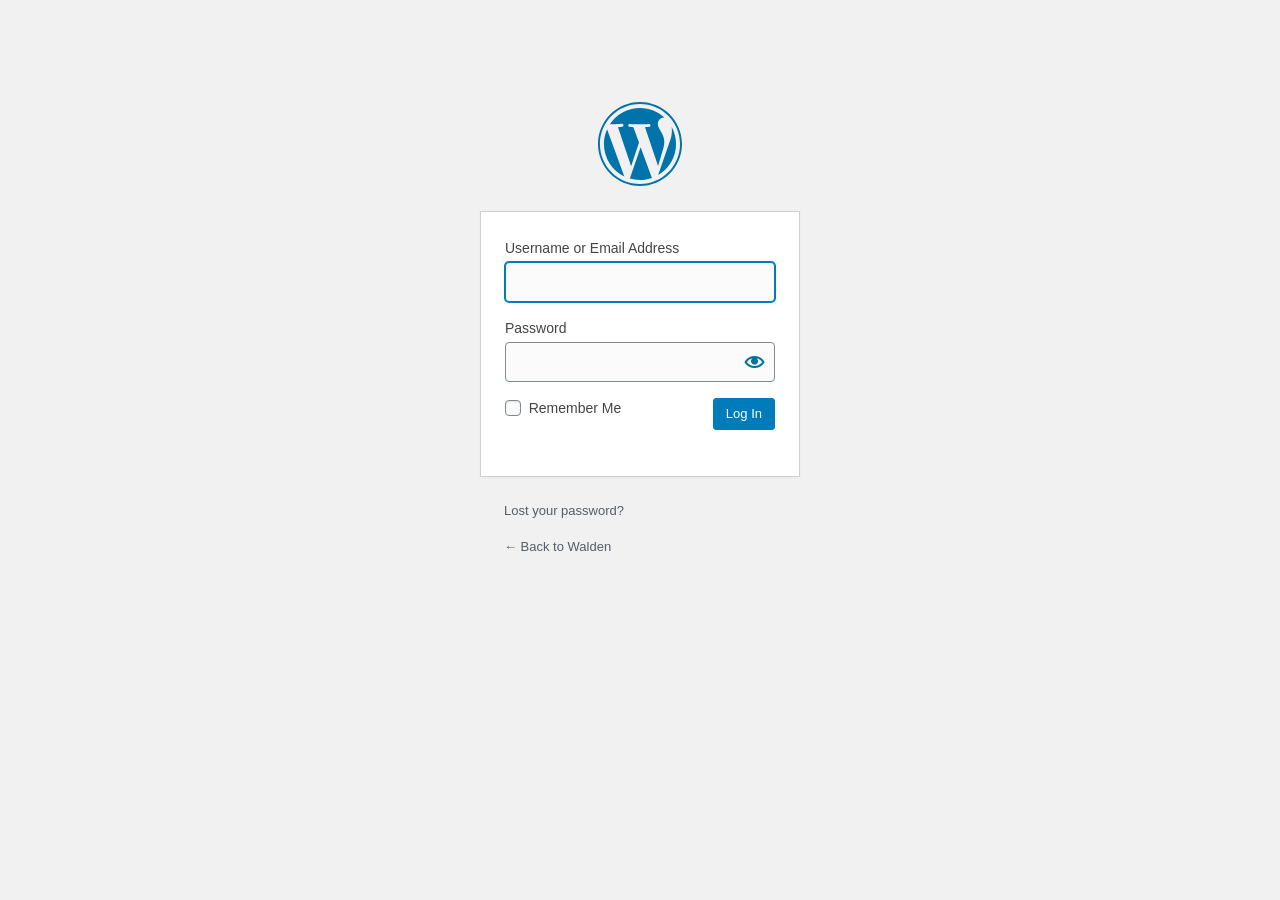
<file: wp-admin/index.html>
<!DOCTYPE html>
<html xmlns="http://www.w3.org/1999/xhtml" lang="en-US">
	
	<head>
	<meta http-equiv="Content-Type" content="text/html; charset=UTF-8">
	<title>Log In ‹ Walden — WordPress</title>
	<link rel="dns-prefetch" href="//s.w.org">
<link rel="stylesheet" id="dashicons-css" href="https://edgarodriguez.github.io/walden/wp-includes/css/dashicons.min.css" type="text/css" media="all">
<link rel="stylesheet" id="buttons-css" href="https://edgarodriguez.github.io/walden/wp-includes/css/buttons.min.css" type="text/css" media="all">
<link rel="stylesheet" id="forms-css" href="https://edgarodriguez.github.io/walden/wp-admin/css/forms.min.css" type="text/css" media="all">
<link rel="stylesheet" id="l10n-css" href="https://edgarodriguez.github.io/walden/wp-admin/css/l10n.min.css" type="text/css" media="all">
<link rel="stylesheet" id="login-css" href="https://edgarodriguez.github.io/walden/wp-admin/css/login.min.css" type="text/css" media="all">
	
	<meta name="referrer" content="strict-origin-when-cross-origin">
		<meta name="viewport" content="width=device-width">
		</head>
	<body class="login no-js login-action-login wp-core-ui  locale-en-us">
	<script type="text/javascript">
		document.body.className = document.body.className.replace('no-js','js');
	</script>
		<div id="login">
		<h1><a href="https://wordpress.org/">Powered by WordPress</a></h1>
	
		<form name="loginform" id="loginform" action="https://edgarodriguez.github.io/walden/wp-login.php" method="post">
			<p>
				<label for="user_login">Username or Email Address</label>
				<input type="text" name="log" id="user_login" class="input" value="" size="20" autocapitalize="off">
			</p>

			<div class="user-pass-wrap">
				<label for="user_pass">Password</label>
				<div class="wp-pwd">
					<input type="password" name="pwd" id="user_pass" class="input password-input" value="" size="20">
					<button type="button" class="button button-secondary wp-hide-pw hide-if-no-js" data-toggle="0" aria-label="Show password">
						<span class="dashicons dashicons-visibility" aria-hidden="true"></span>
					</button>
				</div>
			</div>
						<p class="forgetmenot"><input name="rememberme" type="checkbox" id="rememberme" value="forever"> <label for="rememberme">Remember Me</label></p>
			<p class="submit">
				<input type="submit" name="wp-submit" id="wp-submit" class="button button-primary button-large" value="Log In">
									<input type="hidden" name="redirect_to" value="https://edgarodriguez.github.io/walden/wp-admin/">
									<input type="hidden" name="testcookie" value="1">
			</p>
		</form>

					<p id="nav">
									<a href="https://edgarodriguez.github.io/walden/wp-login.php">Lost your password?</a>
								</p>
					<script type="text/javascript">
			function wp_attempt_focus() {setTimeout( function() {try {d = document.getElementById( "user_login" );d.focus(); d.select();} catch( er ) {}}, 200);}
wp_attempt_focus();
if ( typeof wpOnload === 'function' ) { wpOnload() }		</script>
				<p id="backtoblog"><a href="https://edgarodriguez.github.io/walden/">
		← Back to Walden		</a></p>
			</div>
	<script type="text/javascript" src="https://edgarodriguez.github.io/walden/wp-includes/js/jquery/jquery.js"></script>
<script type="text/javascript" src="https://edgarodriguez.github.io/walden/wp-includes/js/jquery/jquery-migrate.min.js"></script>
<script type="text/javascript">
/* <![CDATA[ */
var _zxcvbnSettings = {"src":"https:\/\/edgarodriguez.github.io\/walden\/wp-includes\/js\/zxcvbn.min.js"};
/* ]]> */
</script>
<script type="text/javascript" src="https://edgarodriguez.github.io/walden/wp-includes/js/zxcvbn-async.min.js"></script>
<script type="text/javascript">
/* <![CDATA[ */
var pwsL10n = {"unknown":"Password strength unknown","short":"Very weak","bad":"Weak","good":"Medium","strong":"Strong","mismatch":"Mismatch"};
/* ]]> */
</script>
<script type="text/javascript" src="https://edgarodriguez.github.io/walden/wp-admin/js/password-strength-meter.min.js"></script>
<script type="text/javascript" src="https://edgarodriguez.github.io/walden/wp-includes/js/underscore.min.js"></script>
<script type="text/javascript">
/* <![CDATA[ */
var _wpUtilSettings = {"ajax":{"url":"\/walden\/wp-admin\/admin-ajax.php"}};
/* ]]> */
</script>
<script type="text/javascript" src="https://edgarodriguez.github.io/walden/wp-includes/js/wp-util.min.js"></script>
<script type="text/javascript">
/* <![CDATA[ */
var userProfileL10n = {"warn":"Your new password has not been saved.","warnWeak":"Confirm use of weak password","show":"Show","hide":"Hide","cancel":"Cancel","ariaShow":"Show password","ariaHide":"Hide password"};
/* ]]> */
</script>
<script type="text/javascript" src="https://edgarodriguez.github.io/walden/wp-admin/js/user-profile.min.js"></script>
	<script>
	/(trident|msie)/i.test(navigator.userAgent)&&document.getElementById&&window.addEventListener&&window.addEventListener("hashchange",function(){var t,e=location.hash.substring(1);/^[A-z0-9_-]+$/.test(e)&&(t=document.getElementById(e))&&(/^(?:a|select|input|button|textarea)$/i.test(t.tagName)||(t.tabIndex=-1),t.focus())},!1);
	</script>
		<div class="clear"></div>
	</body>
	</html>
</file>
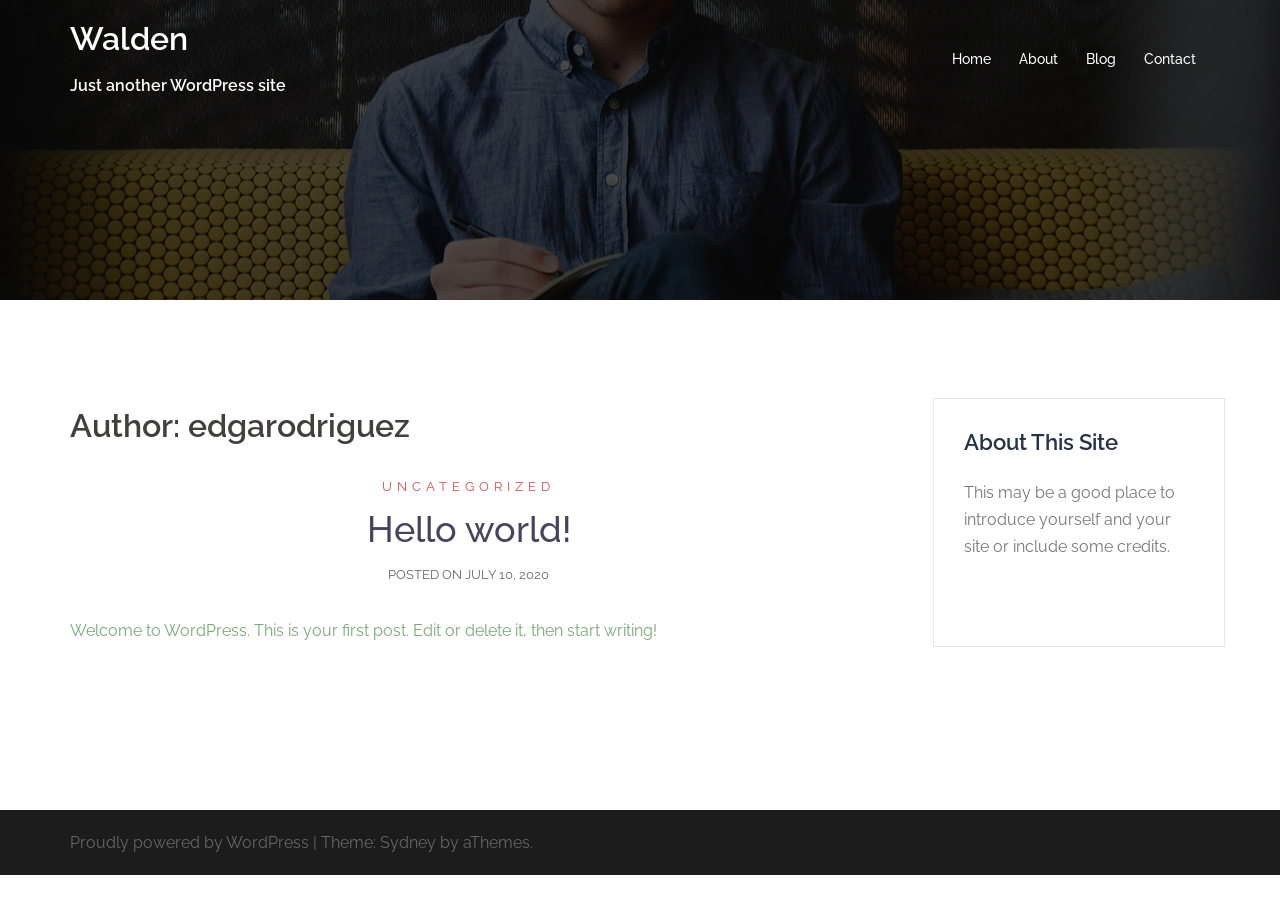
<file: author/edgarodriguez/index.html>
<!DOCTYPE html>
<html lang="en-US">
<head>
<meta charset="UTF-8">
<meta name="viewport" content="width=device-width, initial-scale=1">



<title>edgarodriguez – Walden</title>
<link rel="dns-prefetch" href="//fonts.googleapis.com">
<link rel="dns-prefetch" href="//s.w.org">



<link rel="stylesheet" id="sydney-bootstrap-css" href="https://edgarodriguez.github.io/walden/wp-content/themes/sydney/css/bootstrap/bootstrap.min.css" type="text/css" media="all">
<link rel="stylesheet" id="wp-block-library-css" href="https://edgarodriguez.github.io/walden/wp-includes/css/dist/block-library/style.min.css" type="text/css" media="all">
<link rel="stylesheet" id="sydney-google-fonts-css" href="https://fonts.googleapis.com/css?family=Raleway%3A400%2C600&subset=latin&display=swap" type="text/css" media="all">
<link rel="stylesheet" id="sydney-style-css" href="https://edgarodriguez.github.io/walden/wp-content/themes/sydney/style.css" type="text/css" media="all">
<style id="sydney-style-inline-css" type="text/css">
body, #mainnav ul ul a { font-family:Raleway;}
h1, h2, h3, h4, h5, h6, #mainnav ul li a, .portfolio-info, .roll-testimonials .name, .roll-team .team-content .name, .roll-team .team-item .team-pop .name, .roll-tabs .menu-tab li a, .roll-testimonials .name, .roll-project .project-filter li a, .roll-button, .roll-counter .name-count, .roll-counter .numb-count button, input[type="button"], input[type="reset"], input[type="submit"] { font-family:Raleway;}
.site-title { font-size:32px; }
.site-description { font-size:16px; }
#mainnav ul li a { font-size:14px; }
h1 { font-size:52px; }
h2 { font-size:42px; }
h3 { font-size:32px; }
h4 { font-size:25px; }
h5 { font-size:20px; }
h6 { font-size:18px; }
body { font-size:16px; }
.single .hentry .title-post { font-size:36px; }
.header-image { background-size:cover;}
.header-image { height:300px; }
.go-top:hover svg,.sydney_contact_info_widget span { fill:#d65050;}
.site-header.float-header { background-color:rgba(0,0,0,0.9);}
@media only screen and (max-width: 1024px) { .site-header { background-color:#000000;}}
.site-title a, .site-title a:hover { color:#ffffff}
.site-description { color:#ffffff}
#mainnav ul li a, #mainnav ul li::before { color:#ffffff}
#mainnav .sub-menu li a { color:#ffffff}
#mainnav .sub-menu li a { background:#1c1c1c}
.text-slider .maintitle, .text-slider .subtitle { color:#ffffff}
body { color:#77a877}
#secondary { background-color:#ffffff}
#secondary, #secondary a { color:#767676}
.footer-widgets { background-color:#252525}
.btn-menu .sydney-svg-icon { fill:#ffffff}
#mainnav ul li a:hover { color:#d65050}
.site-footer { background-color:#1c1c1c}
.site-footer,.site-footer a { color:#666666}
.overlay { background-color:#000000}
.page-wrap { padding-top:83px;}
.page-wrap { padding-bottom:100px;}
@media only screen and (max-width: 1025px) {		
			.mobile-slide {
				display: block;
			}
			.slide-item {
				background-image: none !important;
			}
			.header-slider {
			}
			.slide-item {
				height: auto !important;
			}
			.slide-inner {
				min-height: initial;
			} 
		}
@media only screen and (max-width: 780px) { 
    	h1 { font-size: 32px;}
		h2 { font-size: 28px;}
		h3 { font-size: 22px;}
		h4 { font-size: 18px;}
		h5 { font-size: 16px;}
		h6 { font-size: 14px;}
    }

</style>

<script type="text/javascript" src="https://edgarodriguez.github.io/walden/wp-includes/js/jquery/jquery.js"></script>
<script type="text/javascript" src="https://edgarodriguez.github.io/walden/wp-includes/js/jquery/jquery-migrate.min.js"></script>



	<style type="text/css">
		.header-image {
			background-image: url(https://edgarodriguez.github.io/walden/wp-content/themes/sydney/images/header.jpg);
			display: block;
		}
		@media only screen and (max-width: 1024px) {
			.header-inner {
				display: block;
			}
			.header-image {
				background-image: none;
				height: auto !important;
			}		
		}
	</style>
	</head>

<body class="archive author author-edgarodriguez author-1">

	<div class="preloader">
	    <div class="spinner">
	        <div class="pre-bounce1"></div>
	        <div class="pre-bounce2"></div>
	    </div>
	</div>
	
<div id="page" class="hfeed site">
	<a class="skip-link screen-reader-text" href="#content">Skip to content</a>

	
	<header id="masthead" class="site-header" role="banner">
		<div class="header-wrap">
            <div class="container">
                <div class="row">
				<div class="col-md-4 col-sm-8 col-xs-12">
		        					<h1 class="site-title"><a href="https://edgarodriguez.github.io/walden/" rel="home">Walden</a></h1>
					<h2 class="site-description">Just another WordPress site</h2>	        
		        				</div>
				<div class="col-md-8 col-sm-4 col-xs-12">
					<div class="btn-menu"><i class="sydney-svg-icon"><svg xmlns="http://www.w3.org/2000/svg" viewbox="0 0 448 512"><path d="M16 132h416c8.837 0 16-7.163 16-16V76c0-8.837-7.163-16-16-16H16C7.163 60 0 67.163 0 76v40c0 8.837 7.163 16 16 16zm0 160h416c8.837 0 16-7.163 16-16v-40c0-8.837-7.163-16-16-16H16c-8.837 0-16 7.163-16 16v40c0 8.837 7.163 16 16 16zm0 160h416c8.837 0 16-7.163 16-16v-40c0-8.837-7.163-16-16-16H16c-8.837 0-16 7.163-16 16v40c0 8.837 7.163 16 16 16z"></path></svg></i></div>
					<nav id="mainnav" class="mainnav" role="navigation">
						<div class="menu-primary-2-container"><ul id="menu-primary-2" class="menu"><li id="menu-item-19" class="menu-item menu-item-type-custom menu-item-object-custom menu-item-home menu-item-19"><a href="https://edgarodriguez.github.io/walden/">Home</a></li>
<li id="menu-item-20" class="menu-item menu-item-type-post_type menu-item-object-page menu-item-20"><a href="https://edgarodriguez.github.io/walden/about/">About</a></li>
<li id="menu-item-21" class="menu-item menu-item-type-post_type menu-item-object-page current_page_parent menu-item-21"><a href="https://edgarodriguez.github.io/walden/blog/">Blog</a></li>
<li id="menu-item-22" class="menu-item menu-item-type-post_type menu-item-object-page menu-item-22"><a href="https://edgarodriguez.github.io/walden/contact/">Contact</a></li>
</ul></div>					</nav>
				</div>
				</div>
			</div>
		</div>
	</header>

	
	<div class="sydney-hero-area">
				<div class="header-image">
			<div class="overlay"></div>			<img class="header-inner" src="https://edgarodriguez.github.io/walden/wp-content/themes/sydney/images/header.jpg" width="1920" alt="Walden" title="Walden">
		</div>
		
			</div>

	
	<div id="content" class="page-wrap">
		<div class="container content-wrapper">
			<div class="row">	
	
	<div id="primary" class="content-area col-md-9 classic-alt">

		
		<main id="main" class="post-wrap" role="main">

		
			<header class="page-header">
				<h3 class="archive-title">Author: <span class="vcard">edgarodriguez</span></h3>			</header>

			<div class="posts-layout">
			
				
<article id="post-1" class="post-1 post type-post status-publish format-standard hentry category-uncategorized">

	<header class="entry-header">
				<div class="meta-post">
			<a href="https://edgarodriguez.github.io/walden/category/uncategorized/" title="Uncategorized" class="post-cat">Uncategorized</a>		</div>
				<h2 class="title-post entry-title"><a href="https://edgarodriguez.github.io/walden/2020/07/10/hello-world/" rel="bookmark">Hello world!</a></h2>		<span class="posted-on">Posted on <a href="https://edgarodriguez.github.io/walden/2020/07/10/hello-world/" rel="bookmark"><time class="entry-date published updated" datetime="2020-07-10T23:29:39+00:00">July 10, 2020</time></a></span>	</header>

		
	<div class="entry-post">
					<p>Welcome to WordPress. This is your first post. Edit or delete it, then start writing!</p>
		
			</div>

	<footer class="entry-footer">
			</footer>
</article>
						</div>
			
			

		
		</main>
	</div>

	

<div id="secondary" class="widget-area col-md-3" role="complementary">
	<aside id="text-2" class="widget widget_text"><h3 class="widget-title">About This Site</h3>			<div class="textwidget"><p>This may be a good place to introduce yourself and your site or include some credits.</p>
</div>
		</aside></div>
			</div>
		</div>
	</div>

	
	
    <a class="go-top"><i class="sydney-svg-icon"><svg xmlns="http://www.w3.org/2000/svg" viewbox="0 0 448 512"><path d="M240.971 130.524l194.343 194.343c9.373 9.373 9.373 24.569 0 33.941l-22.667 22.667c-9.357 9.357-24.522 9.375-33.901.04L224 227.495 69.255 381.516c-9.379 9.335-24.544 9.317-33.901-.04l-22.667-22.667c-9.373-9.373-9.373-24.569 0-33.941L207.03 130.525c9.372-9.373 24.568-9.373 33.941-.001z"></path></svg></i></a>
		
	<footer id="colophon" class="site-footer" role="contentinfo">
		<div class="site-info container">
			<a href="https://wordpress.org/">Proudly powered by WordPress</a>
			<span class="sep"> | </span>
			Theme: <a href="https://athemes.com/theme/sydney" rel="nofollow">Sydney</a> by aThemes.		</div>
	</footer>

	
</div>

<script type="text/javascript" src="https://edgarodriguez.github.io/walden/wp-content/themes/sydney/js/scripts.js"></script>
<script type="text/javascript" src="https://edgarodriguez.github.io/walden/wp-content/themes/sydney/js/main.min.js"></script>
	<script>
	/(trident|msie)/i.test(navigator.userAgent)&&document.getElementById&&window.addEventListener&&window.addEventListener("hashchange",function(){var t,e=location.hash.substring(1);/^[A-z0-9_-]+$/.test(e)&&(t=document.getElementById(e))&&(/^(?:a|select|input|button|textarea)$/i.test(t.tagName)||(t.tabIndex=-1),t.focus())},!1);
	</script>
	
</body>
</html>
</file>
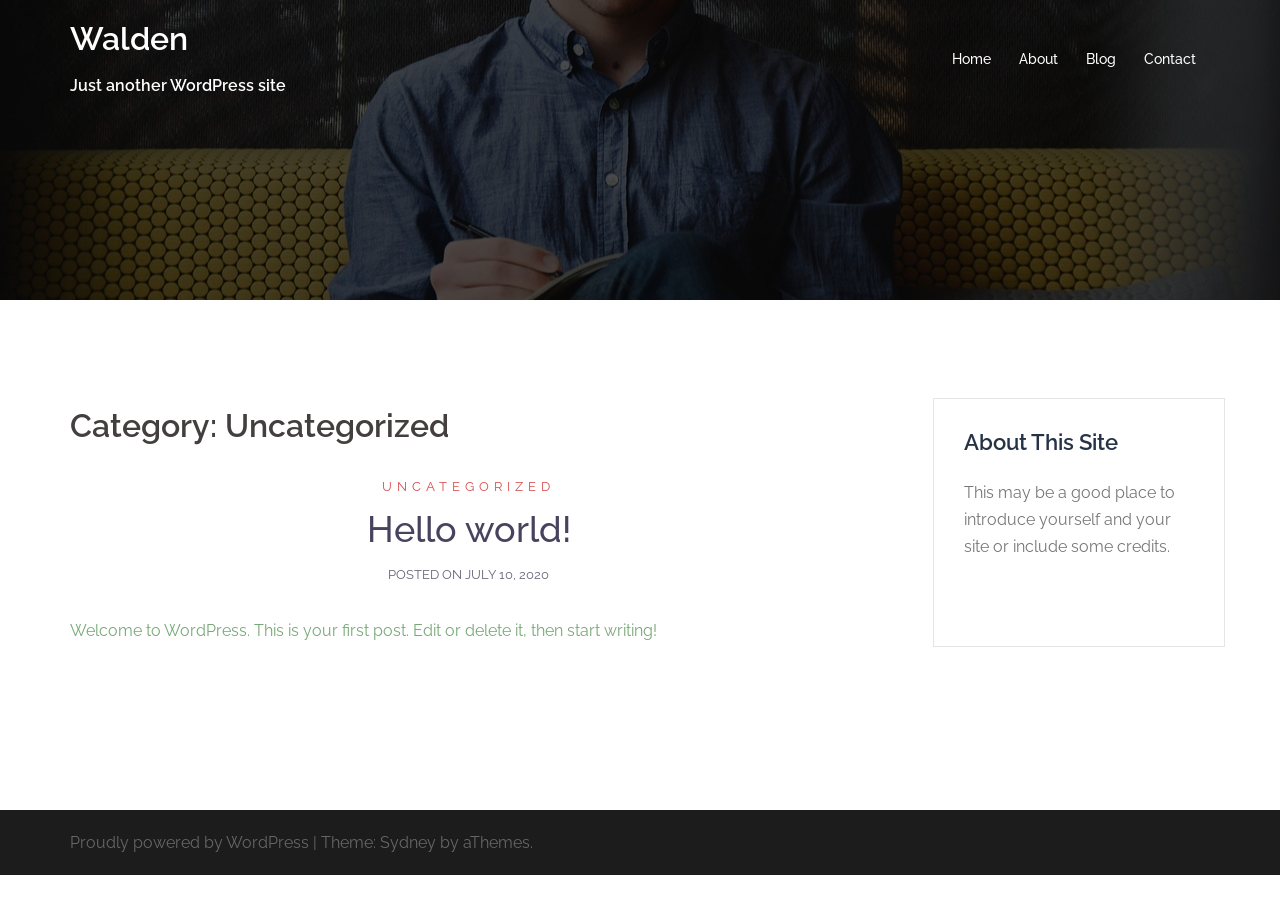
<file: category/uncategorized/index.html>
<!DOCTYPE html>
<html lang="en-US">
<head>
<meta charset="UTF-8">
<meta name="viewport" content="width=device-width, initial-scale=1">



<title>Uncategorized – Walden</title>
<link rel="dns-prefetch" href="//fonts.googleapis.com">
<link rel="dns-prefetch" href="//s.w.org">



<link rel="stylesheet" id="sydney-bootstrap-css" href="https://edgarodriguez.github.io/walden/wp-content/themes/sydney/css/bootstrap/bootstrap.min.css" type="text/css" media="all">
<link rel="stylesheet" id="wp-block-library-css" href="https://edgarodriguez.github.io/walden/wp-includes/css/dist/block-library/style.min.css" type="text/css" media="all">
<link rel="stylesheet" id="sydney-google-fonts-css" href="https://fonts.googleapis.com/css?family=Raleway%3A400%2C600&subset=latin&display=swap" type="text/css" media="all">
<link rel="stylesheet" id="sydney-style-css" href="https://edgarodriguez.github.io/walden/wp-content/themes/sydney/style.css" type="text/css" media="all">
<style id="sydney-style-inline-css" type="text/css">
body, #mainnav ul ul a { font-family:Raleway;}
h1, h2, h3, h4, h5, h6, #mainnav ul li a, .portfolio-info, .roll-testimonials .name, .roll-team .team-content .name, .roll-team .team-item .team-pop .name, .roll-tabs .menu-tab li a, .roll-testimonials .name, .roll-project .project-filter li a, .roll-button, .roll-counter .name-count, .roll-counter .numb-count button, input[type="button"], input[type="reset"], input[type="submit"] { font-family:Raleway;}
.site-title { font-size:32px; }
.site-description { font-size:16px; }
#mainnav ul li a { font-size:14px; }
h1 { font-size:52px; }
h2 { font-size:42px; }
h3 { font-size:32px; }
h4 { font-size:25px; }
h5 { font-size:20px; }
h6 { font-size:18px; }
body { font-size:16px; }
.single .hentry .title-post { font-size:36px; }
.header-image { background-size:cover;}
.header-image { height:300px; }
.go-top:hover svg,.sydney_contact_info_widget span { fill:#d65050;}
.site-header.float-header { background-color:rgba(0,0,0,0.9);}
@media only screen and (max-width: 1024px) { .site-header { background-color:#000000;}}
.site-title a, .site-title a:hover { color:#ffffff}
.site-description { color:#ffffff}
#mainnav ul li a, #mainnav ul li::before { color:#ffffff}
#mainnav .sub-menu li a { color:#ffffff}
#mainnav .sub-menu li a { background:#1c1c1c}
.text-slider .maintitle, .text-slider .subtitle { color:#ffffff}
body { color:#77a877}
#secondary { background-color:#ffffff}
#secondary, #secondary a { color:#767676}
.footer-widgets { background-color:#252525}
.btn-menu .sydney-svg-icon { fill:#ffffff}
#mainnav ul li a:hover { color:#d65050}
.site-footer { background-color:#1c1c1c}
.site-footer,.site-footer a { color:#666666}
.overlay { background-color:#000000}
.page-wrap { padding-top:83px;}
.page-wrap { padding-bottom:100px;}
@media only screen and (max-width: 1025px) {		
			.mobile-slide {
				display: block;
			}
			.slide-item {
				background-image: none !important;
			}
			.header-slider {
			}
			.slide-item {
				height: auto !important;
			}
			.slide-inner {
				min-height: initial;
			} 
		}
@media only screen and (max-width: 780px) { 
    	h1 { font-size: 32px;}
		h2 { font-size: 28px;}
		h3 { font-size: 22px;}
		h4 { font-size: 18px;}
		h5 { font-size: 16px;}
		h6 { font-size: 14px;}
    }

</style>

<script type="text/javascript" src="https://edgarodriguez.github.io/walden/wp-includes/js/jquery/jquery.js"></script>
<script type="text/javascript" src="https://edgarodriguez.github.io/walden/wp-includes/js/jquery/jquery-migrate.min.js"></script>



	<style type="text/css">
		.header-image {
			background-image: url(https://edgarodriguez.github.io/walden/wp-content/themes/sydney/images/header.jpg);
			display: block;
		}
		@media only screen and (max-width: 1024px) {
			.header-inner {
				display: block;
			}
			.header-image {
				background-image: none;
				height: auto !important;
			}		
		}
	</style>
	</head>

<body class="archive category category-uncategorized category-1">

	<div class="preloader">
	    <div class="spinner">
	        <div class="pre-bounce1"></div>
	        <div class="pre-bounce2"></div>
	    </div>
	</div>
	
<div id="page" class="hfeed site">
	<a class="skip-link screen-reader-text" href="#content">Skip to content</a>

	
	<header id="masthead" class="site-header" role="banner">
		<div class="header-wrap">
            <div class="container">
                <div class="row">
				<div class="col-md-4 col-sm-8 col-xs-12">
		        					<h1 class="site-title"><a href="https://edgarodriguez.github.io/walden/" rel="home">Walden</a></h1>
					<h2 class="site-description">Just another WordPress site</h2>	        
		        				</div>
				<div class="col-md-8 col-sm-4 col-xs-12">
					<div class="btn-menu"><i class="sydney-svg-icon"><svg xmlns="http://www.w3.org/2000/svg" viewbox="0 0 448 512"><path d="M16 132h416c8.837 0 16-7.163 16-16V76c0-8.837-7.163-16-16-16H16C7.163 60 0 67.163 0 76v40c0 8.837 7.163 16 16 16zm0 160h416c8.837 0 16-7.163 16-16v-40c0-8.837-7.163-16-16-16H16c-8.837 0-16 7.163-16 16v40c0 8.837 7.163 16 16 16zm0 160h416c8.837 0 16-7.163 16-16v-40c0-8.837-7.163-16-16-16H16c-8.837 0-16 7.163-16 16v40c0 8.837 7.163 16 16 16z"></path></svg></i></div>
					<nav id="mainnav" class="mainnav" role="navigation">
						<div class="menu-primary-2-container"><ul id="menu-primary-2" class="menu"><li id="menu-item-19" class="menu-item menu-item-type-custom menu-item-object-custom menu-item-home menu-item-19"><a href="https://edgarodriguez.github.io/walden/">Home</a></li>
<li id="menu-item-20" class="menu-item menu-item-type-post_type menu-item-object-page menu-item-20"><a href="https://edgarodriguez.github.io/walden/about/">About</a></li>
<li id="menu-item-21" class="menu-item menu-item-type-post_type menu-item-object-page current_page_parent menu-item-21"><a href="https://edgarodriguez.github.io/walden/blog/">Blog</a></li>
<li id="menu-item-22" class="menu-item menu-item-type-post_type menu-item-object-page menu-item-22"><a href="https://edgarodriguez.github.io/walden/contact/">Contact</a></li>
</ul></div>					</nav>
				</div>
				</div>
			</div>
		</div>
	</header>

	
	<div class="sydney-hero-area">
				<div class="header-image">
			<div class="overlay"></div>			<img class="header-inner" src="https://edgarodriguez.github.io/walden/wp-content/themes/sydney/images/header.jpg" width="1920" alt="Walden" title="Walden">
		</div>
		
			</div>

	
	<div id="content" class="page-wrap">
		<div class="container content-wrapper">
			<div class="row">	
	
	<div id="primary" class="content-area col-md-9 classic-alt">

		
		<main id="main" class="post-wrap" role="main">

		
			<header class="page-header">
				<h3 class="archive-title">Category: Uncategorized</h3>			</header>

			<div class="posts-layout">
			
				
<article id="post-1" class="post-1 post type-post status-publish format-standard hentry category-uncategorized">

	<header class="entry-header">
				<div class="meta-post">
			<a href="https://edgarodriguez.github.io/walden/category/uncategorized/" title="Uncategorized" class="post-cat">Uncategorized</a>		</div>
				<h2 class="title-post entry-title"><a href="https://edgarodriguez.github.io/walden/2020/07/10/hello-world/" rel="bookmark">Hello world!</a></h2>		<span class="posted-on">Posted on <a href="https://edgarodriguez.github.io/walden/2020/07/10/hello-world/" rel="bookmark"><time class="entry-date published updated" datetime="2020-07-10T23:29:39+00:00">July 10, 2020</time></a></span>	</header>

		
	<div class="entry-post">
					<p>Welcome to WordPress. This is your first post. Edit or delete it, then start writing!</p>
		
			</div>

	<footer class="entry-footer">
			</footer>
</article>
						</div>
			
			

		
		</main>
	</div>

	

<div id="secondary" class="widget-area col-md-3" role="complementary">
	<aside id="text-2" class="widget widget_text"><h3 class="widget-title">About This Site</h3>			<div class="textwidget"><p>This may be a good place to introduce yourself and your site or include some credits.</p>
</div>
		</aside></div>
			</div>
		</div>
	</div>

	
	
    <a class="go-top"><i class="sydney-svg-icon"><svg xmlns="http://www.w3.org/2000/svg" viewbox="0 0 448 512"><path d="M240.971 130.524l194.343 194.343c9.373 9.373 9.373 24.569 0 33.941l-22.667 22.667c-9.357 9.357-24.522 9.375-33.901.04L224 227.495 69.255 381.516c-9.379 9.335-24.544 9.317-33.901-.04l-22.667-22.667c-9.373-9.373-9.373-24.569 0-33.941L207.03 130.525c9.372-9.373 24.568-9.373 33.941-.001z"></path></svg></i></a>
		
	<footer id="colophon" class="site-footer" role="contentinfo">
		<div class="site-info container">
			<a href="https://wordpress.org/">Proudly powered by WordPress</a>
			<span class="sep"> | </span>
			Theme: <a href="https://athemes.com/theme/sydney" rel="nofollow">Sydney</a> by aThemes.		</div>
	</footer>

	
</div>

<script type="text/javascript" src="https://edgarodriguez.github.io/walden/wp-content/themes/sydney/js/scripts.js"></script>
<script type="text/javascript" src="https://edgarodriguez.github.io/walden/wp-content/themes/sydney/js/main.min.js"></script>
	<script>
	/(trident|msie)/i.test(navigator.userAgent)&&document.getElementById&&window.addEventListener&&window.addEventListener("hashchange",function(){var t,e=location.hash.substring(1);/^[A-z0-9_-]+$/.test(e)&&(t=document.getElementById(e))&&(/^(?:a|select|input|button|textarea)$/i.test(t.tagName)||(t.tabIndex=-1),t.focus())},!1);
	</script>
	
</body>
</html>
</file>
